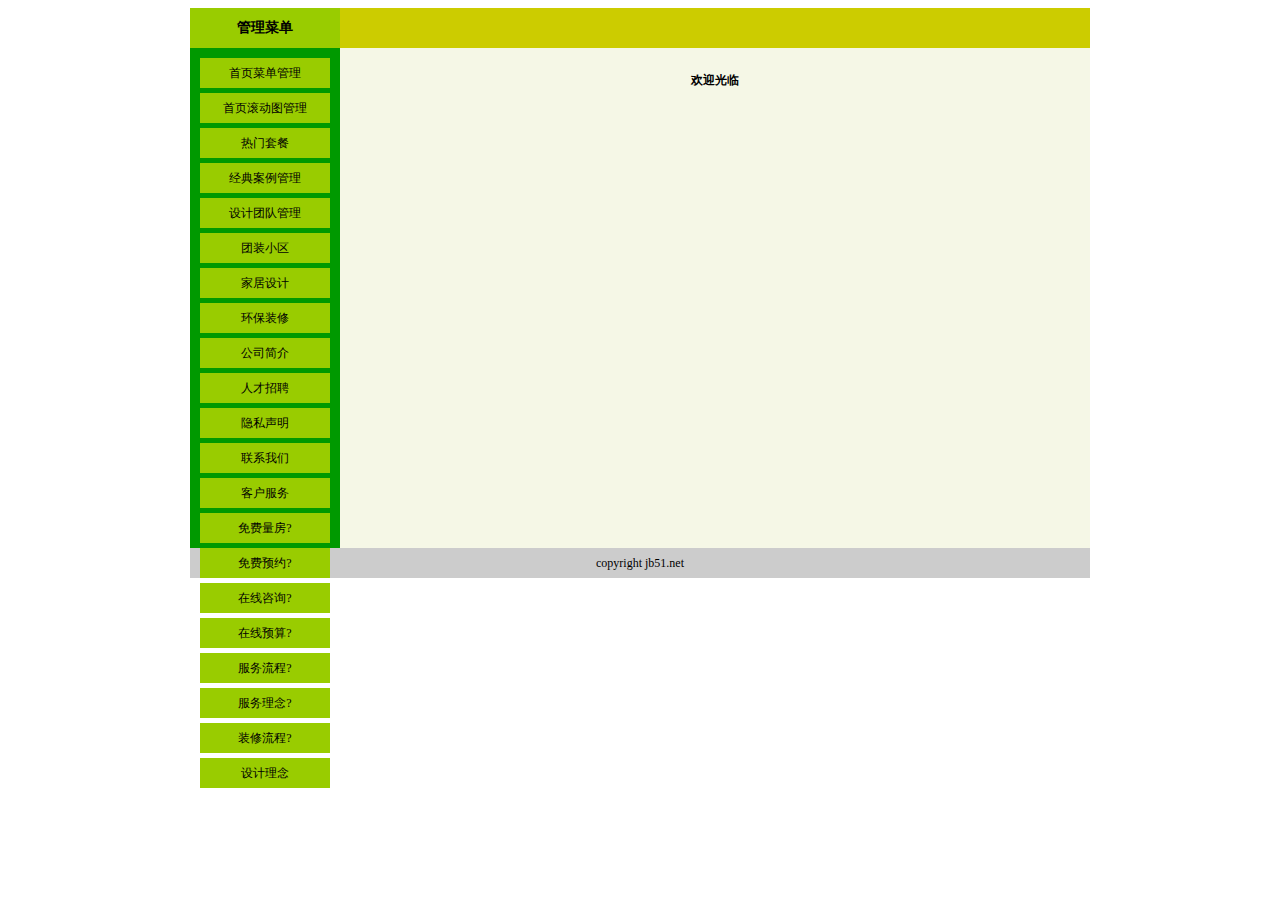
<file: jjs/View/index.html>
﻿<!DOCTYPE html PUBLIC "-//W3C//DTD XHTML 1.0 Transitional//EN"
"http://www.w3.org/TR/xhtml1/DTD/xhtml1-transitional.dtd">
<html xmlns="http://www.w3.org/1999/xhtml">
<head>
<meta http-equiv="Content-Type" content="text/html; charset=utf-8" />
<title>JS可编辑后台菜单</title>
<style type="text/css">
body {
    font-size: 12px;
}
ul, li, h2 {
    margin: 0;
    padding: 0;
}
ul {
    list-style: none;
}
#top {
    width: 900px;
    height: 40px;
    margin: 0 auto;
    background-color: #CCCC00
}
#top h2 {
    width: 150px;
    height: 40px;
    background-color: #99CC00;
    float: left;
    font-size: 14px;
    text-align: center;
    line-height: 40px;
}
#topTags {
    width: 750px;
    height: 40px;
    margin: 0 auto;
    background-color: #CCCC00;
    float: left
}
#topTags ul li {
    float: left;
    width: 100px;
    height: 25px;
    margin-right: 5px;
    display: block;
    text-align: center;
    cursor: pointer;
    padding-top: 15px;
}
#main {
    width: 900px;
    height: 500px;
    margin: 0 auto;
    background-color: #F5F7E6;
}
#leftMenu {
    width: 150px;
    height: 500px;
    background-color: #009900;
    float: left
}
#leftMenu ul {
    margin: 10px;
}
#leftMenu ul li {
    width: 130px;
    height: 30px;
    display: block;
    background: #99CC00;
    cursor: pointer;
    line-height: 30px;
    text-align: center;
    margin-bottom: 5px;
}
#leftMenu ul li a {
    color: #000000;
    text-decoration: none;
}
#content {
    width: 750px;
    height: 500px;
    float: left
}
.content {
    width: 740px;
    height: 490px;
    display: none;
    padding: 5px;
    overflow-y: auto;
    line-height: 30px;
}
#footer {
    width: 900px;
    height: 30px;
    margin: 0 auto;
    background-color: #ccc;
    line-height: 30px;
    text-align: center;
}
.content1 {
    width: 740px;
    height: 490px;
    display: block;
    padding: 5px;
    overflow-y: auto;
    line-height: 30px;
}
</style>
<script type="text/javascript">
window.onload=function(){
    function $(id){return document.getElementById(id)}
    var menu=$("topTags").getElementsByTagName("ul")[0];//顶部菜单容器
    var tags=menu.getElementsByTagName("li");//顶部菜单
    var ck=$("leftMenu").getElementsByTagName("ul")[0].getElementsByTagName("li");//左侧菜单
    var j;
    //点击左侧菜单增加新标签
    for(i=0;i<ck.length;i++){
        ck[i].onclick=function(){
            $("welcome").style.display="none"//欢迎内容隐藏
            clearMenu();
            this.style.background="yellow";
            //循环取得当前索引
            for(j=0;j<8;j++){
                if(this==ck[j]){
                    if($("p"+j)==null){
                        openNew(j,this.innerHTML);//设置标签显示文字
                    }
                clearStyle();
                $("p"+j).style.backgroundColor="yellow";
                clearContent();
                $("c"+j).style.display="block";
                }
            }
            return false;
        }
    }
    //增加或删除标签
    function openNew(id,name){
        var tagMenu=document.createElement("li");
        tagMenu.id="p"+id;
        tagMenu.innerHTML=name+"   "+"<img src='close.gif' style='vertical-align:middle'/>";
        //标签点击事件
        tagMenu.onclick=function(evt){
            clearMenu();
            ck[id].style.background="yellow";
            clearStyle();
            tagMenu.style.backgroundColor="yellow";
            clearContent();
            $("c"+id).style.display="block";
        }
        //标签内关闭图片点击事件
        tagMenu.getElementsByTagName("img")[0].onclick=function(evt){
            evt=(evt)?evt:((window.event)?window.event:null);
            if(evt.stopPropagation){evt.stopPropagation()} //取消opera和Safari冒泡行为;
            this.parentNode.parentNode.removeChild(tagMenu);//删除当前标签
            var color=tagMenu.style.backgroundColor;
            //设置如果关闭一个标签时，让最后一个标签得到焦点
            if(color=="#ffff00"||color=="yellow"){//区别浏览器对颜色解释
                if(tags.length-1>=0){
                    clearStyle();
                    tags[tags.length-1].style.backgroundColor="yellow";
                    clearContent();
                    var cc=tags[tags.length-1].id.split("p");
                    $("c"+cc[1]).style.display="block";
                    clearMenu();
                    ck[cc[1]].style.background="yellow";
                }
                else{
                    clearContent();
                    clearMenu();
                    $("welcome").style.display="block";
                }
            }
        }
        menu.appendChild(tagMenu);
    }
    //清除菜单样式
    function clearMenu(){
        for(i=0;i<ck.length;i++){
            ck[i].style.background="#99CC00";
        }
    }
    //清除标签样式
    function clearStyle(){
        for(i=0;i<tags.length;i++){
            menu.getElementsByTagName("li")[i].style.backgroundColor="#FFCC00";
        }
    }
    //清除内容
    function clearContent(){
        for(i=0;i<7;i++){
            $("c"+i).style.display="none";
        }
    }
}
</script>
</head>
<body>
<div id="top">
    <h2>管理菜单</h2>
    <div id="topTags">
        <ul>
        </ul>
    </div>
</div>
<div id="main">
    <div id="leftMenu">
        <ul>
            <li>首页菜单管理</li>
            <li>首页滚动图管理</li>
            <li>热门套餐</li>
            <li>经典案例管理</li>
            <li>设计团队管理</li>
            <li>团装小区</li>
            <li>家居设计</li>
            <li>环保装修</li>
            <li>公司简介</li>
            <li>人才招聘</li>
            <li>隐私声明</li>
            <li>联系我们</li>
            <li>客户服务</li>
            <li>免费量房?</li>
            <li>免费预约?</li>
            <li>在线咨询?</li>
            <li>在线预算?</li>
            <li>服务流程?</li>
            <li>服务理念?</li>
            <li>装修流程?</li>
            <li>设计理念</li>
        </ul>
    </div>
    <div id="content">
        <div id="welcome" class="content" style="display:block;">
            <div align="center">
                <p> </p>
                <p><strong>欢迎光临</strong></p>
                <p> </p>
            </div>
        </div>
        <div id="c0" class="content"><a href="http://localhost:59600/ArticleContents?type=1">导航一内容</a></div>
        <div id="c1" class="content"><a href="http://localhost:59600/menus">导航二内容</a></div>
        <div id="c2" class="content"><a href="###">导航三内容</a></div>
        <div id="c3" class="content"><a href="###">导航四内容</a></div>
        <div id="c4" class="content"><a href="###">导航五内容</a></div>
        <div id="c5" class="content"><a href="###">导航六内容</a></div>
        <div id="c6" class="content"><a href="###">导航七内容</a></div>
        <div id="c0" class="content"><a href="###">导航一内容</a></div>
        <div id="c1" class="content"><a href="###">导航二内容</a></div>
        <div id="c2" class="content"><a href="###">导航三内容</a></div>
        <div id="c3" class="content"><a href="###">导航四内容</a></div>
        <div id="c4" class="content"><a href="###">导航五内容</a></div>
        <div id="c5" class="content"><a href="###">导航六内容</a></div>
        <div id="c6" class="content"><a href="###">导航七内容</a></div>
        <div id="c0" class="content"><a href="###">导航一内容</a></div>
        <div id="c1" class="content"><a href="###">导航二内容</a></div>
        <div id="c2" class="content"><a href="###">导航三内容</a></div>
        <div id="c3" class="content"><a href="###">导航四内容</a></div>
        <div id="c4" class="content"><a href="###">导航五内容</a></div>
        <div id="c5" class="content"><a href="###">导航六内容</a></div>
        <div id="c6" class="content"><a href="###">导航七内容</a></div>
    </div>
</div>
<div id="footer">copyright jb51.net </div>
</body>
</html>
</file>
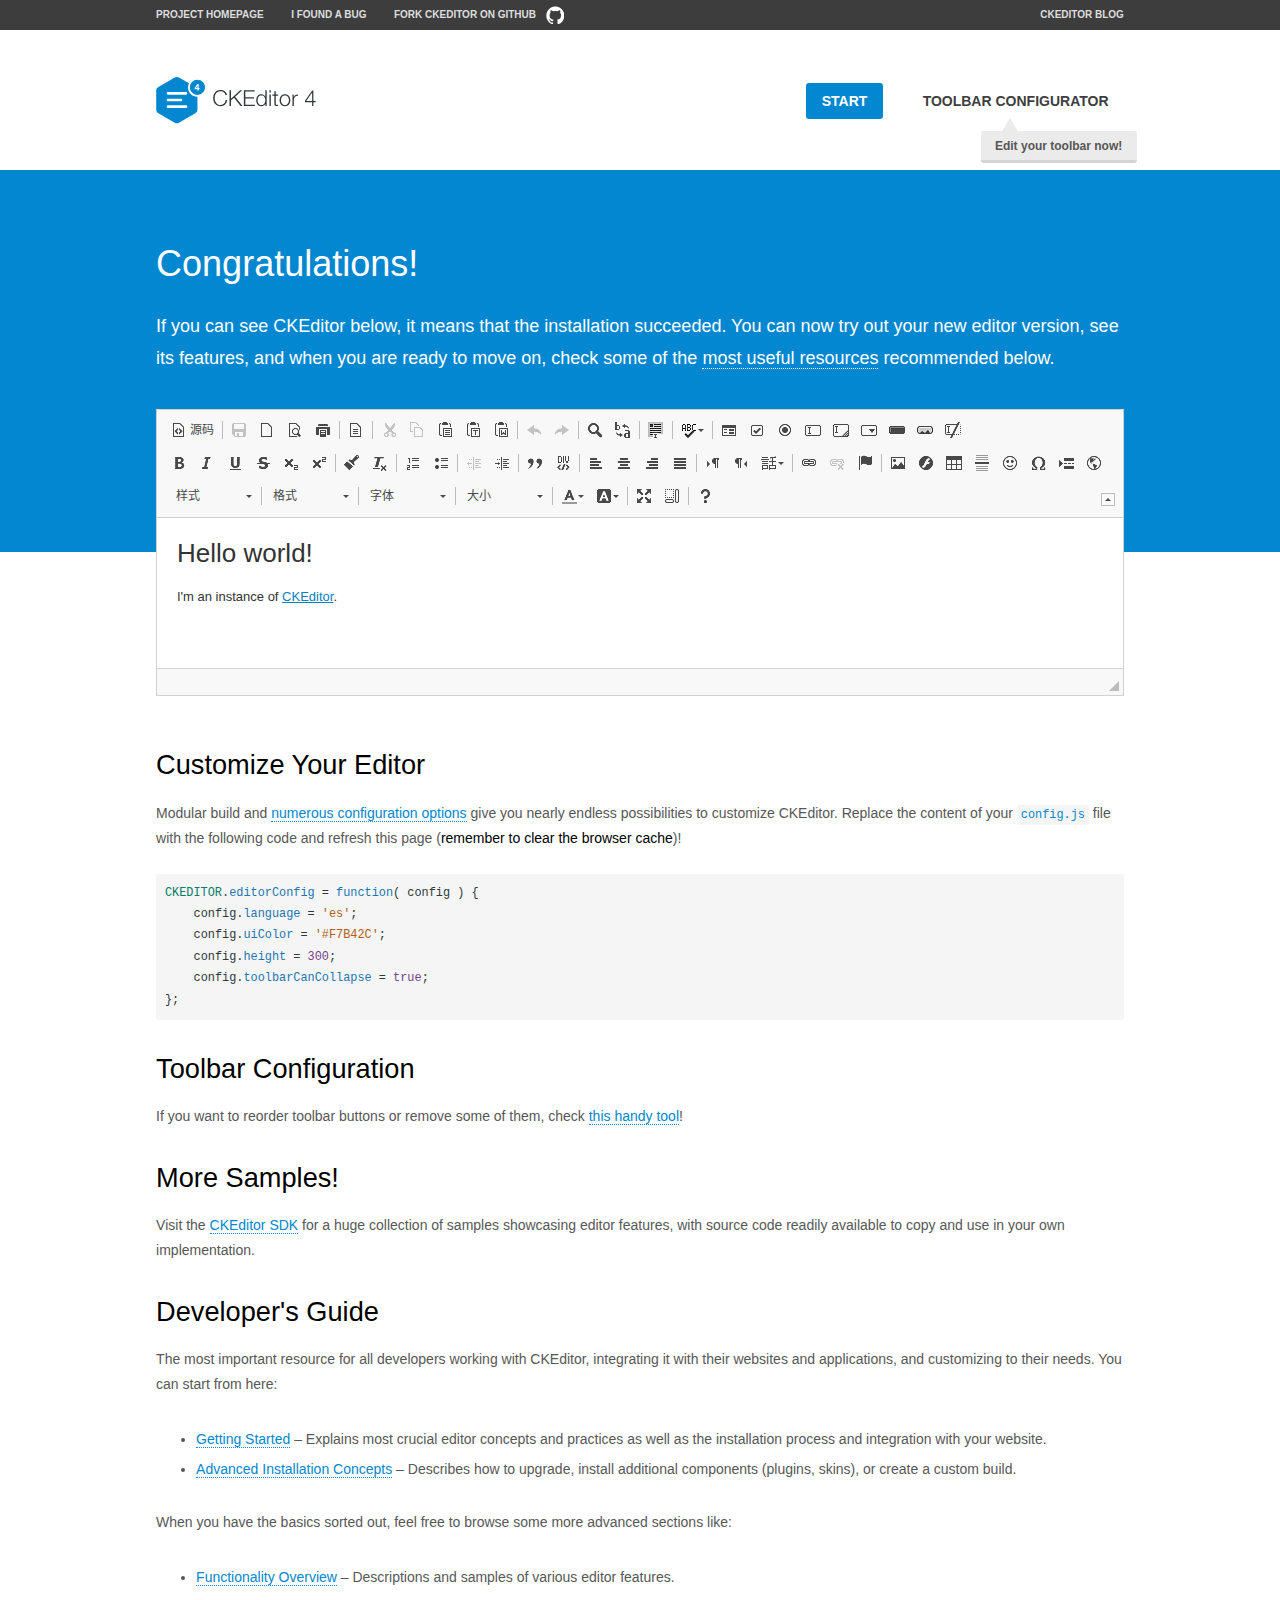
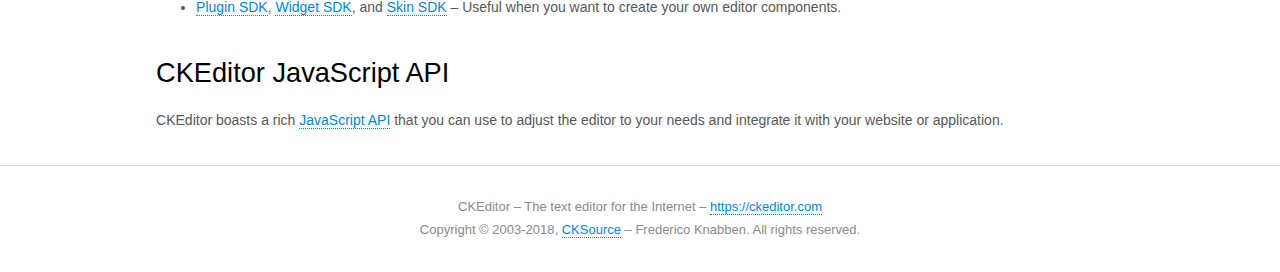
<file: jjs/Scripts/ckeditor1/samples/index.html>
<!DOCTYPE html>
<!--
Copyright (c) 2003-2018, CKSource - Frederico Knabben. All rights reserved.
For licensing, see LICENSE.md or https://ckeditor.com/legal/ckeditor-oss-license
-->
<html>
<head>
	<meta charset="utf-8">
	<title>CKEditor Sample</title>
	<script src="../ckeditor.js"></script>
	<script src="js/sample.js"></script>
	<link rel="stylesheet" href="css/samples.css">
	<link rel="stylesheet" href="toolbarconfigurator/lib/codemirror/neo.css">
</head>
<body id="main">

<nav class="navigation-a">
	<div class="grid-container">
		<ul class="navigation-a-left grid-width-70">
			<li><a href="https://ckeditor.com/ckeditor-4/">Project Homepage</a></li>
			<li><a href="https://github.com/ckeditor/ckeditor-dev/issues">I found a bug</a></li>
			<li><a href="http://github.com/ckeditor/ckeditor-dev" class="icon-pos-right icon-navigation-a-github">Fork CKEditor on GitHub</a></li>
		</ul>
		<ul class="navigation-a-right grid-width-30">
			<li><a href="https://ckeditor.com/blog/">CKEditor Blog</a></li>
		</ul>
	</div>
</nav>

<header class="header-a">
	<div class="grid-container">
		<h1 class="header-a-logo grid-width-30">
			<a href="index.html"><img src="img/logo.svg" onerror="this.src='img/logo.png'; this.onerror=null;" alt="CKEditor Sample"></a>
		</h1>

		<nav class="navigation-b grid-width-70">
			<ul>
				<li><a href="index.html" class="button-a button-a-background">Start</a></li>
				<li><a href="toolbarconfigurator/index.html" class="button-a">Toolbar configurator <span class="balloon-a balloon-a-nw">Edit your toolbar now!</span></a></li>
			</ul>
		</nav>
	</div>
</header>

<main>
	<div class="adjoined-top">
		<div class="grid-container">
			<div class="content grid-width-100">
				<h1>Congratulations!</h1>
				<p>
					If you can see CKEditor below, it means that the installation succeeded.
					You can now try out your new editor version, see its features, and when you are ready to move on, check some of the <a href="#sample-customize">most useful resources</a> recommended below.
				</p>
			</div>
		</div>
	</div>
	<div class="adjoined-bottom">
		<div class="grid-container">
			<div class="grid-width-100">
				<div id="editor">
					<h1>Hello world!</h1>
					<p>I'm an instance of <a href="https://ckeditor.com">CKEditor</a>.</p>
				</div>
			</div>
		</div>
	</div>

	<div class="grid-container">
		<div class="content grid-width-100">
			<section id="sample-customize">
				<h2>Customize Your Editor</h2>
				<p>Modular build and <a href="https://docs.ckeditor.com/ckeditor4/docs/#!/guide/dev_configuration">numerous configuration options</a> give you nearly endless possibilities to customize CKEditor. Replace the content of your <code><a href="../config.js">config.js</a></code> file with the following code and refresh this page (<strong>remember to clear the browser cache</strong>)!</p>
		<pre class="cm-s-neo CodeMirror"><code><span style="padding-right: 0.1px;"><span class="cm-variable">CKEDITOR</span>.<span class="cm-property">editorConfig</span> <span class="cm-operator">=</span> <span class="cm-keyword">function</span>( <span class="cm-def">config</span> ) {</span>
<span style="padding-right: 0.1px;"><span class="cm-tab">	</span><span class="cm-variable-2">config</span>.<span class="cm-property">language</span> <span class="cm-operator">=</span> <span class="cm-string">'es'</span>;</span>
<span style="padding-right: 0.1px;"><span class="cm-tab">	</span><span class="cm-variable-2">config</span>.<span class="cm-property">uiColor</span> <span class="cm-operator">=</span> <span class="cm-string">'#F7B42C'</span>;</span>
<span style="padding-right: 0.1px;"><span class="cm-tab">	</span><span class="cm-variable-2">config</span>.<span class="cm-property">height</span> <span class="cm-operator">=</span> <span class="cm-number">300</span>;</span>
<span style="padding-right: 0.1px;"><span class="cm-tab">	</span><span class="cm-variable-2">config</span>.<span class="cm-property">toolbarCanCollapse</span> <span class="cm-operator">=</span> <span class="cm-atom">true</span>;</span>
<span style="padding-right: 0.1px;">};</span></code></pre>
			</section>

			<section>
				<h2>Toolbar Configuration</h2>
				<p>If you want to reorder toolbar buttons or remove some of them, check <a href="toolbarconfigurator/index.html">this handy tool</a>!</p>
			</section>

			<section>
				<h2>More Samples!</h2>
				<p>Visit the <a href="https://sdk.ckeditor.com">CKEditor SDK</a> for a huge collection of samples showcasing editor features, with source code readily available to copy and use in your own implementation.</p>
			</section>

			<section>
				<h2>Developer's Guide</h2>
				<p>The most important resource for all developers working with CKEditor, integrating it with their websites and applications, and customizing to their needs. You can start from here:</p>
				<ul>
					<li><a href="https://docs.ckeditor.com/ckeditor4/docs/#!/guide/dev_installation">Getting Started</a> &ndash; Explains most crucial editor concepts and practices as well as the installation process and integration with your website.</li>
					<li><a href="https://docs.ckeditor.com/ckeditor4/docs/#!/guide/dev_advanced_installation">Advanced Installation Concepts</a> &ndash; Describes how to upgrade, install additional components (plugins, skins), or create a custom build.</li>
				</ul>
					<p>When you have the basics sorted out, feel free to browse some more advanced sections like:</p>
				<ul>
					<li><a href="https://docs.ckeditor.com/ckeditor4/docs/#!/guide/dev_features">Functionality Overview</a> &ndash; Descriptions and samples of various editor features.</li>
					<li><a href="https://docs.ckeditor.com/ckeditor4/docs/#!/guide/plugin_sdk_intro">Plugin SDK</a>, <a href="https://docs.ckeditor.com/ckeditor4/docs/#!/guide/widget_sdk_intro">Widget SDK</a>, and <a href="https://docs.ckeditor.com/ckeditor4/docs/#!/guide/skin_sdk_intro">Skin SDK</a> &ndash; Useful when you want to create your own editor components.</li>
				</ul>
			</section>

			<section>
				<h2>CKEditor JavaScript API</h2>
				<p>CKEditor boasts a rich <a href="https://docs.ckeditor.com/ckeditor4/docs/#!/api">JavaScript API</a> that you can use to adjust the editor to your needs and integrate it with your website or application.</p>
			</section>
		</div>
	</div>
</main>

<footer class="footer-a grid-container">
	<div class="grid-container">
		<p class="grid-width-100">
			CKEditor &ndash; The text editor for the Internet &ndash; <a class="samples" href="https://ckeditor.com/">https://ckeditor.com</a>
		</p>
		<p class="grid-width-100" id="copy">
			Copyright &copy; 2003-2018, <a class="samples" href="https://cksource.com/">CKSource</a> &ndash; Frederico Knabben. All rights reserved.
		</p>
	</div>
</footer>
<script>
	initSample();
</script>

</body>
</html>
</file>
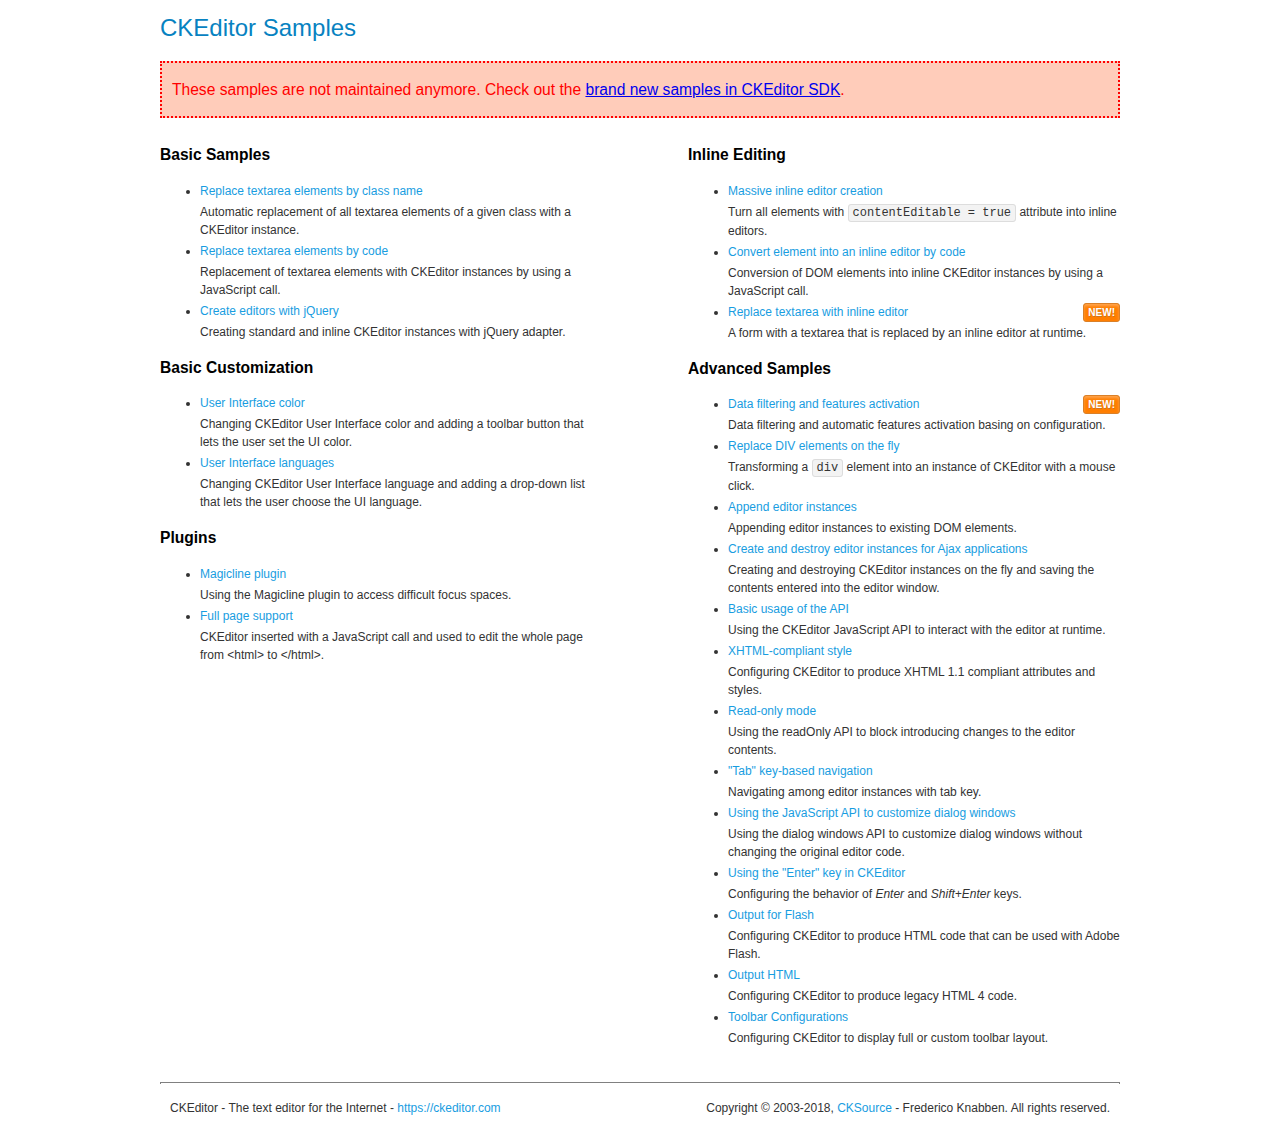
<file: jjs/Scripts/ckeditor1/samples/old/index.html>
<!DOCTYPE html>
<!--
Copyright (c) 2003-2018, CKSource - Frederico Knabben. All rights reserved.
For licensing, see LICENSE.md or https://ckeditor.com/legal/ckeditor-oss-license
-->
<html>
<head>
	<meta charset="utf-8">
	<title>CKEditor Samples</title>
	<link rel="stylesheet" href="sample.css">
</head>
<body>
	<h1 class="samples">
		CKEditor Samples
	</h1>
	<div class="warning deprecated">
		These samples are not maintained anymore. Check out the <a href="https://sdk.ckeditor.com/">brand new samples in CKEditor SDK</a>.
	</div>
	<div class="twoColumns">
		<div class="twoColumnsLeft">
			<h2 class="samples">
				Basic Samples
			</h2>
			<dl class="samples">
				<dt><a class="samples" href="replacebyclass.html">Replace textarea elements by class name</a></dt>
				<dd>Automatic replacement of all textarea elements of a given class with a CKEditor instance.</dd>

				<dt><a class="samples" href="replacebycode.html">Replace textarea elements by code</a></dt>
				<dd>Replacement of textarea elements with CKEditor instances by using a JavaScript call.</dd>

				<dt><a class="samples" href="jquery.html">Create editors with jQuery</a></dt>
				<dd>Creating standard and inline CKEditor instances with jQuery adapter.</dd>
			</dl>

			<h2 class="samples">
				Basic Customization
			</h2>
			<dl class="samples">
				<dt><a class="samples" href="uicolor.html">User Interface color</a></dt>
				<dd>Changing CKEditor User Interface color and adding a toolbar button that lets the user set the UI color.</dd>

				<dt><a class="samples" href="uilanguages.html">User Interface languages</a></dt>
				<dd>Changing CKEditor User Interface language and adding a drop-down list that lets the user choose the UI language.</dd>
			</dl>


			<h2 class="samples">Plugins</h2>
<dl class="samples">
<dt><a class="samples" href="magicline/magicline.html">Magicline plugin</a></dt>
<dd>Using the Magicline plugin to access difficult focus spaces.</dd>

<dt><a class="samples" href="wysiwygarea/fullpage.html">Full page support</a></dt>
<dd>CKEditor inserted with a JavaScript call and used to edit the whole page from &lt;html&gt; to &lt;/html&gt;.</dd>
</dl>
		</div>
		<div class="twoColumnsRight">
			<h2 class="samples">
				Inline Editing
			</h2>
			<dl class="samples">
				<dt><a class="samples" href="inlineall.html">Massive inline editor creation</a></dt>
				<dd>Turn all elements with <code>contentEditable = true</code> attribute into inline editors.</dd>

				<dt><a class="samples" href="inlinebycode.html">Convert element into an inline editor by code</a></dt>
				<dd>Conversion of DOM elements into inline CKEditor instances by using a JavaScript call.</dd>

				<dt><a class="samples" href="inlinetextarea.html">Replace textarea with inline editor</a> <span class="new">New!</span></dt>
				<dd>A form with a textarea that is replaced by an inline editor at runtime.</dd>

				
			</dl>

			<h2 class="samples">
				Advanced Samples
			</h2>
			<dl class="samples">
				<dt><a class="samples" href="datafiltering.html">Data filtering and features activation</a> <span class="new">New!</span></dt>
				<dd>Data filtering and automatic features activation basing on configuration.</dd>

				<dt><a class="samples" href="divreplace.html">Replace DIV elements on the fly</a></dt>
				<dd>Transforming a <code>div</code> element into an instance of CKEditor with a mouse click.</dd>

				<dt><a class="samples" href="appendto.html">Append editor instances</a></dt>
				<dd>Appending editor instances to existing DOM elements.</dd>

				<dt><a class="samples" href="ajax.html">Create and destroy editor instances for Ajax applications</a></dt>
				<dd>Creating and destroying CKEditor instances on the fly and saving the contents entered into the editor window.</dd>

				<dt><a class="samples" href="api.html">Basic usage of the API</a></dt>
				<dd>Using the CKEditor JavaScript API to interact with the editor at runtime.</dd>

				<dt><a class="samples" href="xhtmlstyle.html">XHTML-compliant style</a></dt>
				<dd>Configuring CKEditor to produce XHTML 1.1 compliant attributes and styles.</dd>

				<dt><a class="samples" href="readonly.html">Read-only mode</a></dt>
				<dd>Using the readOnly API to block introducing changes to the editor contents.</dd>

				<dt><a class="samples" href="tabindex.html">"Tab" key-based navigation</a></dt>
				<dd>Navigating among editor instances with tab key.</dd>


				
<dt><a class="samples" href="dialog/dialog.html">Using the JavaScript API to customize dialog windows</a></dt>
<dd>Using the dialog windows API to customize dialog windows without changing the original editor code.</dd>

<dt><a class="samples" href="enterkey/enterkey.html">Using the &quot;Enter&quot; key in CKEditor</a></dt>
<dd>Configuring the behavior of <em>Enter</em> and <em>Shift+Enter</em> keys.</dd>

<dt><a class="samples" href="htmlwriter/outputforflash.html">Output for Flash</a></dt>
<dd>Configuring CKEditor to produce HTML code that can be used with Adobe Flash.</dd>

<dt><a class="samples" href="htmlwriter/outputhtml.html">Output HTML</a></dt>
<dd>Configuring CKEditor to produce legacy HTML 4 code.</dd>

<dt><a class="samples" href="toolbar/toolbar.html">Toolbar Configurations</a></dt>
<dd>Configuring CKEditor to display full or custom toolbar layout.</dd>

			</dl>
		</div>
	</div>
	<div id="footer">
		<hr>
		<p>
			CKEditor - The text editor for the Internet - <a class="samples" href="https://ckeditor.com/">https://ckeditor.com</a>
		</p>
		<p id="copy">
			Copyright &copy; 2003-2018, <a class="samples" href="https://cksource.com/">CKSource</a> - Frederico Knabben. All rights reserved.
		</p>
	</div>
</body>
</html>
</file>
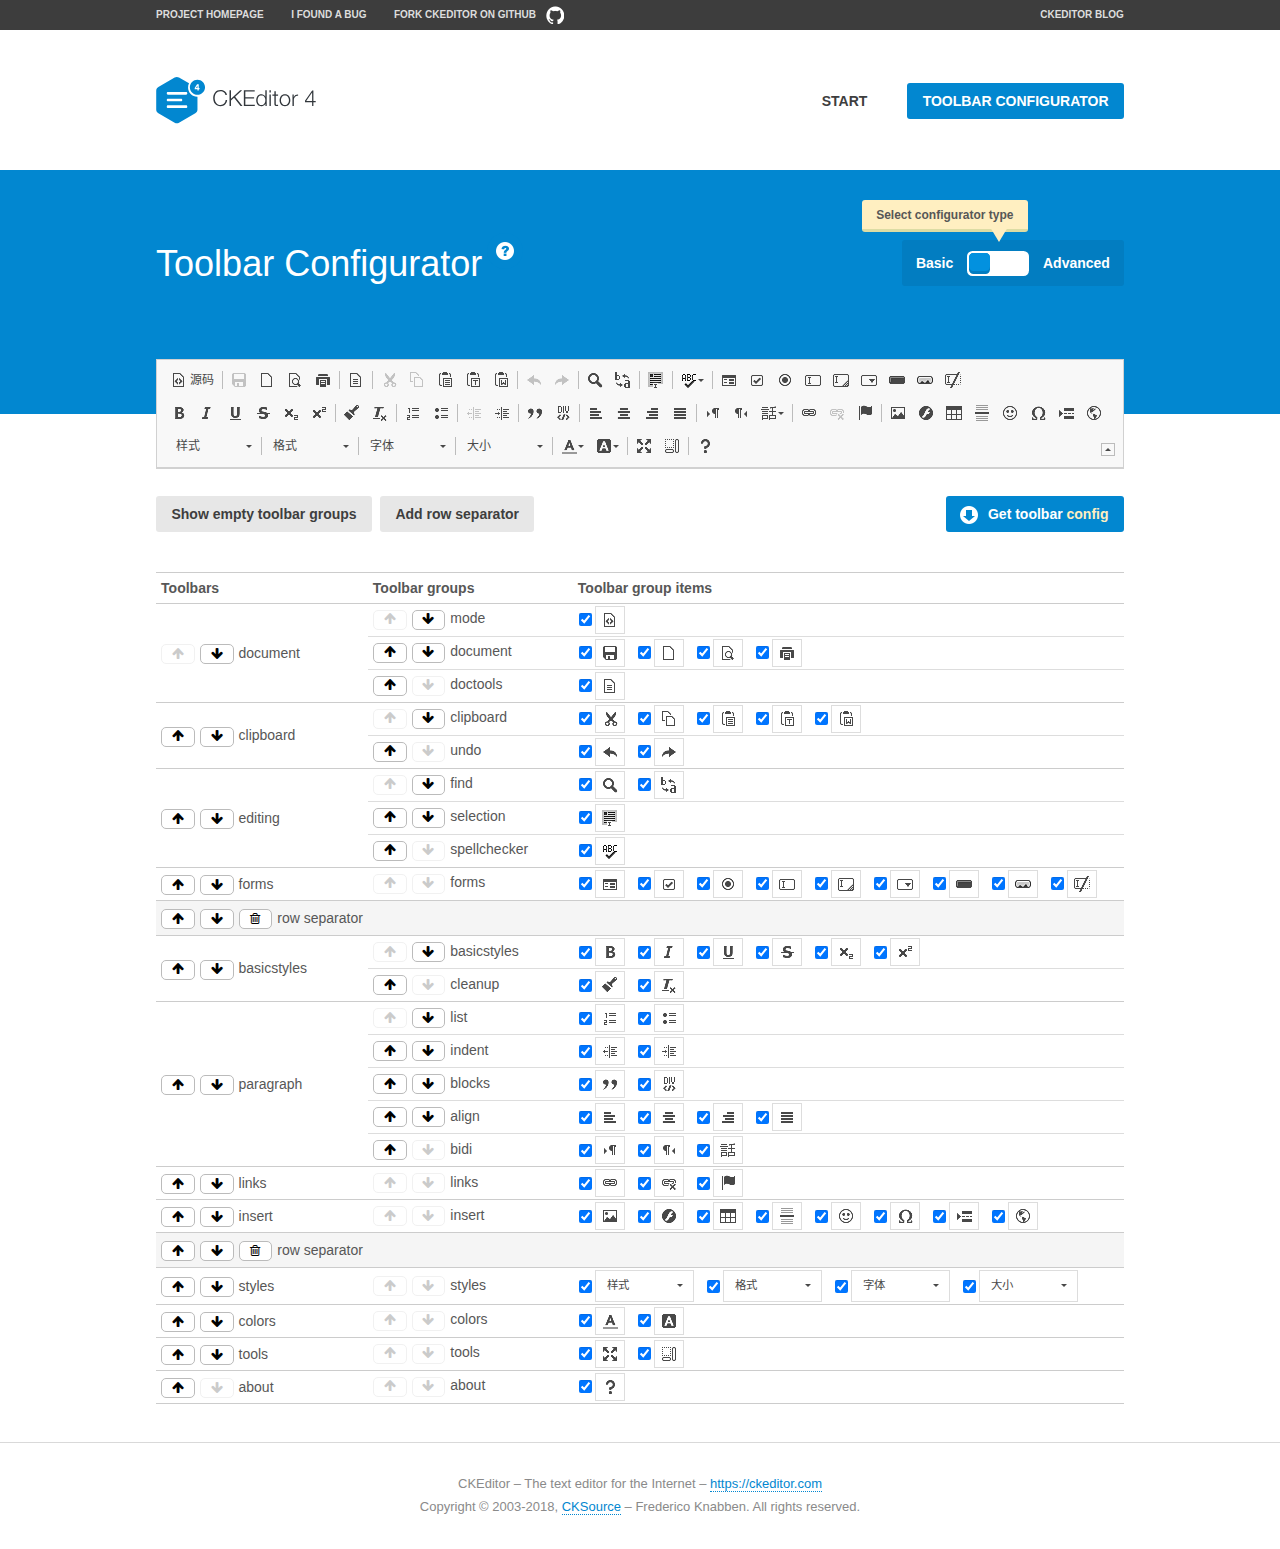
<file: jjs/Scripts/ckeditor1/samples/toolbarconfigurator/index.html>
<!DOCTYPE html>
<!--
Copyright (c) 2003-2018, CKSource - Frederico Knabben. All rights reserved.
For licensing, see LICENSE.md or https://ckeditor.com/legal/ckeditor-oss-license
-->
<!--[if IE 8]><html class="ie8"><![endif]-->
<!--[if gt IE 8]><html><![endif]-->
<!--[if !IE]><!--><html><!--<![endif]-->
<head>
	<meta charset="utf-8">
	<title>Toolbar Configurator</title>
	<script src="../../ckeditor.js"></script>
	<script>
		if ( CKEDITOR.env.ie && CKEDITOR.env.version < 9 )
			CKEDITOR.tools.enableHtml5Elements( document );
	</script>
	<link rel="stylesheet" href="lib/codemirror/codemirror.css">
	<link rel="stylesheet" href="lib/codemirror/show-hint.css">
	<link rel="stylesheet" href="lib/codemirror/neo.css">
	<link rel="stylesheet" href="css/fontello.css">
	<link rel="stylesheet" href="../css/samples.css">
</head>
<body id="toolbar">

<nav class="navigation-a">
	<div class="grid-container">
		<ul class="navigation-a-left grid-width-70">
			<li><a href="https://ckeditor.com/ckeditor-4/">Project Homepage</a></li>
			<li><a href="https://github.com/ckeditor/ckeditor-dev/issues">I found a bug</a></li>
			<li><a href="http://github.com/ckeditor/ckeditor-dev" class="icon-pos-right icon-navigation-a-github">Fork CKEditor on GitHub</a></li>
		</ul>
		<ul class="navigation-a-right grid-width-30">
			<li><a href="https://ckeditor.com/blog/">CKEditor Blog</a></li>
		</ul>
	</div>
</nav>

<header class="header-a">
	<div class="grid-container">
		<h1 class="header-a-logo grid-width-30">
			<a href="../index.html"><img src="../img/logo.svg" onerror="this.src='../img/logo.png'; this.onerror=null;" alt="CKEditor Logo"></a>
		</h1>
		<nav class="navigation-b grid-width-70">
			<ul>
				<li><a href="../index.html"  class="button-a">Start</a></li>
				<li><a href="index.html"  class="button-a button-a-background">Toolbar configurator</a></li>
			</ul>
		</nav>
	</div>
</header>

<main>
	<div class="adjoined-top">
		<div class="grid-container">
			<div class="content grid-width-100">
				<div class="grid-container-nested">
					<h1 class="grid-width-60">
						Toolbar Configurator
						<a href="#help-content" type="button" title="Configurator help" id="help" class="button-a button-a-background button-a-no-text icon-pos-left icon-question-mark">Help</a>
					</h1>

					<div class="grid-width-40 grid-switch-magic">
						<div class="switch">
							<span class="balloon-a balloon-a-se">Select configurator type</span>
							<input type="radio" name="radio" data-num="1" id="radio-basic" />
							<input type="radio" name="radio" data-num="2" id="radio-advanced" />
							<label data-for="1" for="radio-basic">Basic</label>
							<span class="switch-inner">
								<span class="handler"></span>
							</span>
							<label data-for="2" for="radio-advanced">Advanced</label>
						</div>
					</div>
				</div>
			</div>
		</div>
	</div>
	<div class="adjoined-bottom">
		<div class="grid-container">
			<div class="grid-width-100">
				<div class="editors-container">
					<div id="editor-basic"></div>
					<div id="editor-advanced"></div>
				</div>
			</div>
		</div>
	</div>

	<div class="grid-container configurator">
		<div class="content grid-width-100">
			<div class="configurator">
				<div>
					<div id="toolbarModifierWrapper"></div>
				</div>
			</div>
		</div>
	</div>

	<div id="help-content">
		<div class="grid-container">
			<div class="grid-width-100">
				<h2>What Am I Doing Here?</h2>

				<div class="grid-container grid-container-nested">
					<div class="basic">
						<div class="grid-width-50">
							<p>Arrange <a href="https://docs.ckeditor.com/ckeditor4/docs/#!/api/CKEDITOR.config-cfg-toolbarGroups">toolbar groups</a>, toggle <a href="https://docs.ckeditor.com/ckeditor4/docs/#!/api/CKEDITOR.config-cfg-removeButtons">button visibility</a> according to your needs and get your toolbar configuration.</p>
							<p>You can replace the content of the <a href="../../config.js"><code>config.js</code></a> file with the generated configuration. If you already set some configuration options you will need to merge both configurations.</p>
						</div>
						<div class="grid-width-50">
							<p>Read more about different ways of <a href="https://docs.ckeditor.com/ckeditor4/docs/#!/guide/dev_configuration">setting configuration</a> and do not forget about <strong>clearing browser cache</strong>.</p>
							<p>Arranging toolbar groups is the recommended way of configuring the toolbar, but if you need more freedom you can use the <a href="#advanced">advanced configurator</a>.</p>
						</div>
					</div>
					<div class="advanced" style="display: none;">
						<div class="grid-width-50">
							<p>With this code editor you can edit your <a href="https://docs.ckeditor.com/ckeditor4/docs/#!/api/CKEDITOR.config-cfg-toolbar">toolbar configuration</a> live.</p>
							<p>You can replace the content of the <a href="../../config.js"><code>config.js</code></a> file with the generated configuration. If you already set some configuration options you will need to merge both configurations.</p>
						</div>
						<div class="grid-width-50">
							<p>Read more about different ways of <a href="https://docs.ckeditor.com/ckeditor4/docs/#!/guide/dev_configuration">setting configuration</a> and do not forget about <strong>clearing browser cache</strong>.</p>
						</div>
					</div>
				</div>

				<p class="grid-container grid-container-nested">
					<button type="button" class="help-content-close grid-width-100 button-a button-a-background">Got it. Let's play!</button>
				</p>
			</div>
		</div>
	</div>
</main>

<footer class="footer-a grid-container">
	<p class="grid-width-100">
		CKEditor &ndash; The text editor for the Internet &ndash; <a class="samples" href="https://ckeditor.com/">https://ckeditor.com</a>
	</p>
	<p class="grid-width-100" id="copy">
		Copyright &copy; 2003-2018, <a class="samples" href="https://cksource.com/">CKSource</a> &ndash; Frederico Knabben. All rights reserved.
	</p>
</footer>

<script src="lib/codemirror/codemirror.js"></script>
<script src="lib/codemirror/javascript.js"></script>
<script src="lib/codemirror/show-hint.js"></script>

<script src="js/fulltoolbareditor.js"></script>
<script src="js/abstracttoolbarmodifier.js"></script>
<script src="js/toolbarmodifier.js"></script>
<script src="js/toolbartextmodifier.js"></script>
<script src="../js/sf.js"></script>

<script>
	( function() {
		'use strict';

		var mode = ( window.location.hash.substr( 1 ) === 'advanced' ) ? 'advanced' : 'basic',
			configuratorSection = CKEDITOR.document.findOne( 'main > .grid-container.configurator' ),
			basicInstruction = CKEDITOR.document.findOne( '#help-content .basic' ),
			advancedInstruction = CKEDITOR.document.findOne( '#help-content .advanced' ),

			// Configurator mode switcher.
			modeSwitchBasic = CKEDITOR.document.getById( 'radio-basic' ),
			modeSwitchAdvanced = CKEDITOR.document.getById( 'radio-advanced' );

		// Initial setup
		function updateSwitcher() {
			if ( mode === 'advanced' ) {
				modeSwitchAdvanced.$.checked = true;
			} else {
				modeSwitchBasic.$.checked = true;
			}
		}

		updateSwitcher();

		CKEDITOR.document.getWindow().on( 'hashchange', function( e ) {
			var hash = window.location.hash.substr( 1 );
			if ( !( hash === 'advanced' || hash === 'basic' ) ) {
				return;
			}
			mode = hash;
			onToolbarsDone( mode );
		} );

		CKEDITOR.document.getWindow().on( 'resize', function() {
			updateToolbar( ( mode === 'basic' ? toolbarModifier : toolbarTextModifier )[ 'editorInstance' ] );
		} );

		function onRefresh( modifier ) {
			modifier = modifier || this;

			if ( mode === 'basic' && modifier instanceof ToolbarConfigurator.ToolbarTextModifier ) {
				return;
			}

			// CodeMirror container becomes visible, so we need to refresh and to avoid rendering problems.
			if ( mode === 'advanced' && modifier instanceof ToolbarConfigurator.ToolbarTextModifier ) {
				modifier.codeContainer.refresh();
			}

			updateToolbar( modifier.editorInstance );
		}

		function updateToolbar( editor ) {
			var editorContainer = editor.container;

			// Not always editor is loaded.
			if ( !editorContainer ) {
				return;
			}

			var displayStyle = editorContainer.getStyle( 'display' );

			editorContainer.setStyle( 'display', 'block' );

			var newHeight = editorContainer.getSize( 'height' );

			var newMarginTop = parseInt( editorContainer.getComputedStyle( 'margin-top' ), 10 );
			newMarginTop = ( isNaN( newMarginTop ) ? 0 : Number( newMarginTop ) );

			var newMarginBottom = parseInt( editorContainer.getComputedStyle( 'margin-bottom' ), 10 );
			newMarginBottom = ( isNaN( newMarginBottom ) ? 0 : Number( newMarginBottom ) );

			var result = newHeight + newMarginTop + newMarginBottom;

			editorContainer.setStyle( 'display', displayStyle );

			editor.container.getAscendant( 'div' ).setStyle( 'height', result + 'px' );
		}

		var toolbarModifier = new ToolbarConfigurator.ToolbarModifier( 'editor-basic' );

		var done = 0;
		toolbarModifier.init( onToolbarInit );
		toolbarModifier.onRefresh = onRefresh;

		CKEDITOR.document.getById( 'toolbarModifierWrapper' ).append( toolbarModifier.mainContainer );

		var toolbarTextModifier = new ToolbarConfigurator.ToolbarTextModifier( 'editor-advanced' );
		toolbarTextModifier.init( onToolbarInit );
		toolbarTextModifier.onRefresh = onRefresh;

		function onToolbarInit() {
			if ( ++done === 2 ) {
				onToolbarsDone();

				positionSticky.watch( CKEDITOR.document.findOne( '.toolbar' ), function() {
					return mode === 'advanced';
				} );
			}
		}

		function onToolbarsDone() {
			if ( mode === 'basic' ) {
				toggleModeBasic( false );
			} else {
				toggleModeAdvanced( false );
			}

			updateSwitcher();

			setTimeout( function() {
				CKEDITOR.document.findOne( '.editors-container' ).addClass( 'active' );
				CKEDITOR.document.findOne( '#toolbarModifierWrapper' ).addClass( 'active' );
			}, 200 );
		}

		CKEDITOR.document.getById( 'toolbarModifierWrapper' ).append( toolbarTextModifier.mainContainer );

		function toogleModeSwitch( onElement, offElement, onModifier, offModifier ) {
			onElement.addClass( 'fancy-button-active' );
			offElement.removeClass( 'fancy-button-active' );

			onModifier.showUI();
			offModifier.hideUI();
		}

		function toggleModeBasic( callOnRefresh ) {
			callOnRefresh = ( callOnRefresh !== false );
			mode = 'basic';
			window.location.hash = '#basic';
			toogleModeSwitch( modeSwitchBasic, modeSwitchAdvanced, toolbarModifier, toolbarTextModifier );

			configuratorSection.removeClass( 'freed-width' );
			basicInstruction.show();
			advancedInstruction.hide();

			callOnRefresh && onRefresh( toolbarModifier );
		}

		function toggleModeAdvanced( callOnRefresh ) {
			callOnRefresh = ( callOnRefresh !== false );
			mode = 'advanced';
			window.location.hash = '#advanced';
			toogleModeSwitch( modeSwitchAdvanced, modeSwitchBasic, toolbarTextModifier, toolbarModifier );

			configuratorSection.addClass( 'freed-width' );
			advancedInstruction.show();
			basicInstruction.hide();

			callOnRefresh && onRefresh( toolbarTextModifier );
		}

		modeSwitchBasic.on( 'click', toggleModeBasic );
		modeSwitchAdvanced.on( 'click', toggleModeAdvanced );

		//
		// Position:sticky for the toolbar.
		//

		// Will make elements behave like they were styled with position:sticky.
		var positionSticky = {
			// Store object: {
			// 		element: CKEDITOR.dom.element, // Element which will float.
			// 		placeholder: CKEDITOR.dom.element, // Placeholder which is place to prevent page bounce.
			// 		isFixed: boolean // Whether element float now.
			// }
			watched: [],

			active: [],

			staticContainer: null,

			init: function() {
				var element = CKEDITOR.dom.element.createFromHtml(
					'<div class="staticContainer">' +
						'<div class="grid-container" >' +
							'<div class="grid-width-100">' +
								'<div class="inner"></div>' +
							'</div>' +
						'</div>' +
					'</div>' );

				this.staticContainer = element.findOne( '.inner' );

				CKEDITOR.document.getBody().append( element );
			},

			watch: function( element, preventFunc ) {
				this.watched.push( {
					element: element,
					placeholder: new CKEDITOR.dom.element( 'div' ),
					isFixed: false,
					preventFunc: preventFunc
				} );
			},

			checkAll: function() {
				for ( var i = 0; i < this.watched.length; i++ ) {
					this.check( this.watched[ i ] );
				}
			},

			check: function( element ) {
				var isFixed = element.isFixed;
				var shouldBeFixed = this.shouldBeFixed( element );

				// Nothing to be done.
				if ( isFixed === shouldBeFixed ) {
					return;
				}

				var placeholder = element.placeholder;

				if ( isFixed ) {
					// Unfixing.

					element.element.insertBefore( placeholder );
					placeholder.remove();

					element.element.removeStyle( 'margin' );

					this.active.splice( CKEDITOR.tools.indexOf( this.active, element ), 1 );

				} else {
					// Fixing.
					placeholder.setStyle( 'width', element.element.getSize( 'width' ) + 'px' );
					placeholder.setStyle( 'height', element.element.getSize( 'height' ) + 'px' );
					placeholder.setStyle( 'margin-bottom', element.element.getComputedStyle( 'margin-bottom' ) );
					placeholder.setStyle( 'display', element.element.getComputedStyle( 'display' ) );
					placeholder.insertAfter( element.element );

					this.staticContainer.append( element.element );

					this.active.push( element );
				}

				element.isFixed = !element.isFixed;
			},

			shouldBeFixed: function( element ) {
				if ( element.preventFunc && element.preventFunc() ) {
					return false;
				}

				// If element is already fixed we are checking it's placeholder.
				var related = ( element.isFixed ? element.placeholder : element.element ),
					clientRect = related.$.getBoundingClientRect(),
					staticHeight = this.staticContainer.getSize('height' ),
					elemHeight = element.element.getSize( 'height' );

				if ( element.isFixed ) {
					return ( clientRect.top + elemHeight < staticHeight );
				} else {
					return ( clientRect.top < staticHeight );
				}
			}
		};

		positionSticky.init();

		CKEDITOR.document.getWindow().on( 'scroll',
			new CKEDITOR.tools.eventsBuffer( 100, positionSticky.checkAll, positionSticky ).input
		);

		// Make the toolbar sticky.
		positionSticky.watch( CKEDITOR.document.findOne( '.editors-container' ) );

		// Help button and help-content.
		( function() {
			var helpButton = CKEDITOR.document.getById( 'help' ),
				helpContent = CKEDITOR.document.getById( 'help-content' );

			// Don't show help button on IE8 because it's unsupported by Pico Modal.
			if ( CKEDITOR.env.ie && CKEDITOR.env.version == 8 ) {
				helpButton.hide();
			} else {
				// Display help modal when the button is clicked.
				helpButton.on( 'click', function( evt ) {
					SF.modal( {
						// Clone modal content from DOM.
						content: helpContent.getHtml(),

						afterCreate: function( modal ) {
							// Enable modal content button to close the modal.
							new CKEDITOR.dom.element( modal.modalElem() ).findOne( '.help-content-close' ).once( 'click', modal.close );
						}
					} ).show();
				} );
			}
		} )();
	} )();
</script>
</body>
</html>
</file>
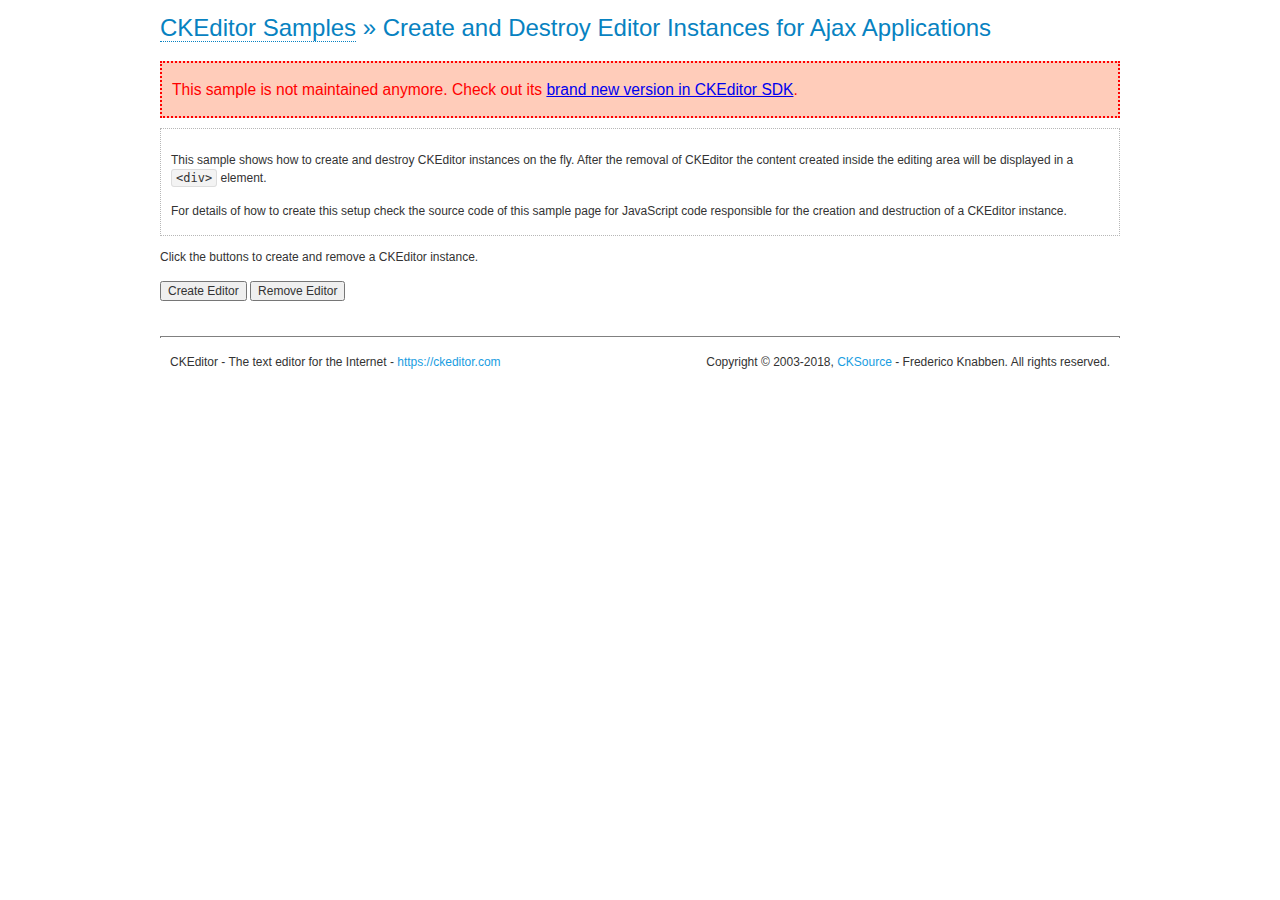
<file: jjs/Scripts/ckeditor1/samples/old/ajax.html>
<!DOCTYPE html>
<!--
Copyright (c) 2003-2018, CKSource - Frederico Knabben. All rights reserved.
For licensing, see LICENSE.md or https://ckeditor.com/legal/ckeditor-oss-license
-->
<html>
<head>
	<meta charset="utf-8">
	<title>Ajax &mdash; CKEditor Sample</title>
	<script src="../../ckeditor.js"></script>
	<link rel="stylesheet" href="sample.css">
	<script>

		var editor, html = '';

		function createEditor() {
			if ( editor )
				return;

			// Create a new editor inside the <div id="editor">, setting its value to html
			var config = {};
			editor = CKEDITOR.appendTo( 'editor', config, html );
		}

		function removeEditor() {
			if ( !editor )
				return;

			// Retrieve the editor contents. In an Ajax application, this data would be
			// sent to the server or used in any other way.
			document.getElementById( 'editorcontents' ).innerHTML = html = editor.getData();
			document.getElementById( 'contents' ).style.display = '';

			// Destroy the editor.
			editor.destroy();
			editor = null;
		}

	</script>
</head>
<body>
	<h1 class="samples">
		<a href="index.html">CKEditor Samples</a> &raquo; Create and Destroy Editor Instances for Ajax Applications
	</h1>
	<div class="warning deprecated">
		This sample is not maintained anymore. Check out its <a href="https://sdk.ckeditor.com/samples/saveajax.html">brand new version in CKEditor SDK</a>.
	</div>
	<div class="description">
		<p>
			This sample shows how to create and destroy CKEditor instances on the fly. After the removal of CKEditor the content created inside the editing
			area will be displayed in a <code>&lt;div&gt;</code> element.
		</p>
		<p>
			For details of how to create this setup check the source code of this sample page
			for JavaScript code responsible for the creation and destruction of a CKEditor instance.
		</p>
	</div>
	<p>Click the buttons to create and remove a CKEditor instance.</p>
	<p>
		<input onclick="createEditor();" type="button" value="Create Editor">
		<input onclick="removeEditor();" type="button" value="Remove Editor">
	</p>
	<!-- This div will hold the editor. -->
	<div id="editor">
	</div>
	<div id="contents" style="display: none">
		<p>
			Edited Contents:
		</p>
		<!-- This div will be used to display the editor contents. -->
		<div id="editorcontents">
		</div>
	</div>
	<div id="footer">
		<hr>
		<p>
			CKEditor - The text editor for the Internet - <a class="samples" href="https://ckeditor.com/">https://ckeditor.com</a>
		</p>
		<p id="copy">
			Copyright &copy; 2003-2018, <a class="samples" href="https://cksource.com/">CKSource</a> - Frederico
			Knabben. All rights reserved.
		</p>
	</div>
</body>
</html>
</file>
<file: jjs/Scripts/ckeditor1/samples/css/samples.css>
/**
 * @license Copyright (c) 2003-2018, CKSource - Frederico Knabben. All rights reserved.
 * For licensing, see LICENSE.md or https://ckeditor.com/legal/ckeditor-oss-license
 */
@media (max-width: 900px) {
  .global-is-mobile-hidden {
    display: none !important;
  }
}
article,
aside,
details,
figcaption,
figure,
footer,
header,
hgroup,
main,
menu,
nav,
section {
  display: block;
}
body,
html {
  margin: 0;
  padding: 0;
  font: 16px / 1.8 Arial, 'Helvetica Neue', Helvetica, sans-serif;
  font-weight: 300;
  color: #575757;
}
.grid-width-10 {
  width: 10%;
}
.grid-width-20 {
  width: 20%;
}
.grid-width-30 {
  width: 30%;
}
.grid-width-40 {
  width: 40%;
}
.grid-width-50 {
  width: 50%;
}
.grid-width-60 {
  width: 60%;
}
.grid-width-70 {
  width: 70%;
}
.grid-width-80 {
  width: 80%;
}
.grid-width-90 {
  width: 90%;
}
.grid-width-100 {
  width: 100%;
}
@media (max-width: 900px) {
  .grid-width-10,
  .grid-width-20,
  .grid-width-30,
  .grid-width-40,
  .grid-width-50,
  .grid-width-60,
  .grid-width-70,
  .grid-width-80,
  .grid-width-90,
  .grid-width-100 {
    width: 100%;
  }
}
*[class*="grid-width"] {
  -webkit-box-sizing: border-box;
  -moz-box-sizing: border-box;
  box-sizing: border-box;
  padding-left: 4%;
  padding-right: 4%;
  float: left;
}
*[class*="grid-width"]:after,
.grid-container:after,
*[class*="grid-width"]:before,
.grid-container:before {
  content: '';
  display: block;
  overflow: hidden;
  visibility: hidden;
  font-size: 0;
  line-height: 0;
  width: 0;
  height: 0;
}
*[class*="grid-width"]:after,
.grid-container:after {
  clear: both;
}
.grid-container {
  -webkit-box-sizing: border-box;
  -moz-box-sizing: border-box;
  box-sizing: border-box;
  margin-left: auto;
  margin-right: auto;
}
.grid-container-nested *[class*="grid-width"]:first-child {
  padding-left: 0;
}
.grid-container-nested *[class*="grid-width"]:last-child {
  padding-right: 0;
}
@media (max-width: 900px) {
  .grid-container-nested *[class*="grid-width"]:first-child {
    padding-left: 4%;
  }
  .grid-container-nested *[class*="grid-width"]:last-child {
    padding-right: 4%;
  }
}
.header-a {
  min-height: 140px;
  overflow: hidden;
}
.header-a .header-a-logo {
  margin: 40px 0 0;
}
@media (max-width: 900px) {
  .header-a .header-a-logo {
    text-align: center;
  }
}
.header-a .header-a-logo img {
  border: transparent;
}
.navigation-a {
  height: 30px;
  background: #3D3D3D;
  position: absolute;
  left: 0;
  right: 0;
  top: 0;
  padding: 0;
  overflow: hidden;
}
@media (max-width: 900px) {
  .navigation-a {
    text-align: center;
  }
}
.navigation-a ul {
  list-style: none;
  margin: 0;
  overflow: hidden;
}
.navigation-a ul li,
.navigation-a ul li a {
  display: inline-block;
}
@media (max-width: 900px) {
  .navigation-a ul {
    width: auto;
    text-overflow: ellipsis;
    white-space: nowrap;
    display: inline-block;
    float: none;
  }
  .navigation-a ul:before,
  .navigation-a ul:after {
    display: none;
  }
}
.navigation-a ul.navigation-a-left {
  text-align: left;
}
@media (max-width: 900px) {
  .navigation-a ul.navigation-a-left {
    padding-right: 0;
  }
}
.navigation-a ul.navigation-a-right {
  text-align: right;
}
@media (max-width: 900px) {
  .navigation-a ul.navigation-a-right {
    padding-left: 23px;
  }
}
.navigation-a ul li + li {
  margin-left: 23px;
}
.navigation-a ul li a {
  font-size: 10px;
  font-size: 0.625rem;
  line-height: 18px;
  line-height: 1.13rem;
  line-height: 30px;
  float: left;
  color: #ddd;
  font-weight: bold;
  text-decoration: none;
  text-transform: uppercase;
}
.navigation-a ul li a:hover {
  cursor: pointer;
  color: #fff;
}
.icon-navigation-a-github:before,
.icon-navigation-a-github:after {
  background-image: url("[data-uri]");
}
.navigation-b {
  text-align: right;
  margin: 52px 0 0;
  overflow: visible;
}
@media (max-width: 900px) {
  .navigation-b {
    text-align: center;
    margin-top: 20px;
    padding: 0;
  }
}
.navigation-b ul {
  padding: 0;
  list-style: none;
  margin: 0;
  overflow: visible;
}
.navigation-b ul li,
.navigation-b ul li a {
  display: inline-block;
}
@media (max-width: 900px) {
  .navigation-b ul {
    display: table;
    width: 100%;
    padding-bottom: 1.5em;
  }
}
@media (max-width: 900px) {
  .navigation-b ul li {
    display: table-row;
  }
}
.navigation-b ul li + li {
  margin-left: 20px;
}
@media (max-width: 900px) {
  .navigation-b ul li + li {
    margin-left: 0;
  }
}
.navigation-b ul li a {
  -webkit-box-sizing: border-box;
  -moz-box-sizing: border-box;
  box-sizing: border-box;
  text-transform: uppercase;
  text-decoration: none;
  outline: none;
}
@media (max-width: 900px) {
  .navigation-b ul li a {
    width: 100%;
    -webkit-border-radius: 0;
    -webkit-background-clip: padding-box;
    -moz-border-radius: 0;
    -moz-background-clip: padding;
    border-radius: 0;
    background-clip: padding-box;
  }
}
.footer-a {
  font-size: 13px;
  font-size: 0.8125rem;
  line-height: 23.4px;
  line-height: 1.46rem;
  padding-top: 2.25em;
  padding-bottom: 2.25em;
  overflow: hidden;
  color: #8a8a8a;
}
.footer-a a {
  color: #0287D0;
  text-decoration: none;
  border-bottom: 1px dotted #0287D0;
}
.footer-a a:hover {
  color: #0277b7;
}
.footer-a p {
  margin: 0;
  display: inline-block;
  text-align: center;
}
.content {
  font-size: 14px;
  font-size: 0.875rem;
  line-height: 25.2px;
  line-height: 1.57rem;
  overflow: hidden;
  padding-top: 1.5em;
  padding-bottom: 1.5em;
}
.content p {
  margin: 0.75em 0;
}
.content ul,
.content ol,
.content pre,
.content blockquote,
.content textarea:not([class^="cke"]),
.content .cke {
  margin: 1.875em 0;
}
.content code,
.content kbd {
  -webkit-border-radius: 3px;
  -webkit-background-clip: padding-box;
  -moz-border-radius: 3px;
  -moz-background-clip: padding;
  border-radius: 3px;
  background-clip: padding-box;
  padding: 3px 4px;
}
.content pre,
.content code,
.content kbd,
.content blockquote {
  background: #f5f5f5;
}
.content blockquote,
.content pre {
  background: none;
  border-left: 4px solid #0287D0;
  padding: 1.5em 2.25em;
}
.content p a,
.content ul a,
.content ol a,
.content blockquote a,
.content h1 a,
.content h2 a,
.content h3 a,
.content h4 a,
.content h5 a {
  color: #0287D0;
  text-decoration: none;
  border-bottom: 1px dotted #0287D0;
}
.content p a:hover,
.content ul a:hover,
.content ol a:hover,
.content blockquote a:hover,
.content h1 a:hover,
.content h2 a:hover,
.content h3 a:hover,
.content h4 a:hover,
.content h5 a:hover {
  color: #0277b7;
}
.content h1,
.content h2,
.content h3,
.content h4,
.content h5 {
  color: #000;
  font-weight: 100;
}
.content h1 code,
.content h2 code,
.content h3 code,
.content h4 code,
.content h5 code,
.content h1 kbd,
.content h2 kbd,
.content h3 kbd,
.content h4 kbd,
.content h5 kbd {
  font-size: inherit;
}
.content h1 a.content-heading-anchor,
.content h2 a.content-heading-anchor,
.content h3 a.content-heading-anchor,
.content h4 a.content-heading-anchor,
.content h5 a.content-heading-anchor {
  font-weight: 100;
  vertical-align: middle;
  opacity: 0;
  border: 0;
}
.content h1:hover a.content-heading-anchor,
.content h2:hover a.content-heading-anchor,
.content h3:hover a.content-heading-anchor,
.content h4:hover a.content-heading-anchor,
.content h5:hover a.content-heading-anchor {
  opacity: 1;
}
.content h1:target a,
.content h2:target a,
.content h3:target a,
.content h4:target a,
.content h5:target a {
  -webkit-animation: targetLinkOpacity 0.5s linear alternate;
  -moz-animation: targetLinkOpacity 0.5s linear alternate;
  -o-animation: targetLinkOpacity 0.5s linear alternate;
  animation: targetLinkOpacity 0.5s linear alternate;
  opacity: 1;
}
.content input,
.content select,
.content textarea:not([class^="cke"]) {
  -webkit-border-radius: 3px;
  -webkit-background-clip: padding-box;
  -moz-border-radius: 3px;
  -moz-background-clip: padding;
  border-radius: 3px;
  background-clip: padding-box;
  -webkit-box-shadow: inset 0 1px 1px rgba(0, 0, 0, 0.08);
  -moz-box-shadow: inset 0 1px 1px rgba(0, 0, 0, 0.08);
  box-shadow: inset 0 1px 1px rgba(0, 0, 0, 0.08);
  font: inherit;
  color: inherit;
  border: 1px solid #D9D9D9;
  padding: .2em .5em;
}
.content input:focus,
.content select:focus,
.content textarea:not([class^="cke"]):focus {
  border-color: #66afe9;
  outline: 0;
  -webkit-box-shadow: inset 0 1px 1px rgba(0, 0, 0, 0.08), 0 0 8px #93c6ef;
  -moz-box-shadow: inset 0 1px 1px rgba(0, 0, 0, 0.08), 0 0 8px #93c6ef;
  box-shadow: inset 0 1px 1px rgba(0, 0, 0, 0.08), 0 0 8px #93c6ef;
}
.content abbr {
  border-bottom: 1px dotted #666;
  cursor: pointer;
}
.content blockquote {
  font-style: italic;
  font-family: Georgia, Times, "Times New Roman", serif;
  font-size: 16px;
  font-size: 1rem;
  line-height: 28.8px;
  line-height: 1.8rem;
}
.content em {
  font-style: italic;
}
.content h1 {
  font-size: 36px;
  font-size: 2.25rem;
  line-height: 64.8px;
  line-height: 4.05rem;
  margin: 1.125em 0 0;
}
.content h2 {
  font-size: 27.2px;
  font-size: 1.7rem;
  line-height: 48.96px;
  line-height: 3.06rem;
  margin: 0.9em 0 0;
}
.content h3 {
  font-size: 24px;
  font-size: 1.5rem;
  line-height: 43.2px;
  line-height: 2.7rem;
  font-weight: 500;
  margin: 0.75em 0 0;
}
.content h4 {
  font-size: 19.2px;
  font-size: 1.2rem;
  line-height: 34.56px;
  line-height: 2.16rem;
  font-weight: 500;
  margin: 0.75em 0 0;
}
.content h5 {
  font-size: 17.6px;
  font-size: 1.1rem;
  line-height: 31.68px;
  line-height: 1.98rem;
  font-weight: 500;
  margin: 0.75em 0 0;
}
.content hr {
  border: 0;
  border-top: 4px solid #D9D9D9;
  margin: 1.5em 0;
}
.content input[type="text"] {
  height: 1.8em;
  line-height: 1.8em;
}
.content input[type="button"] {
  -webkit-appearance: button;
  -moz-appearance: button;
  appearance: button;
}
.content kbd {
  font-size: 12px;
  font-size: 0.75rem;
  line-height: 21.6px;
  line-height: 1.35rem;
  font-family: Arial, 'Helvetica Neue', Helvetica, sans-serif;
  padding: 2px 6px;
  -webkit-box-shadow: 0 0 4px #fff inset, 0 2px 0 #D9D9D9;
  -moz-box-shadow: 0 0 4px #fff inset, 0 2px 0 #D9D9D9;
  box-shadow: 0 0 4px #fff inset, 0 2px 0 #D9D9D9;
}
.content p img {
  vertical-align: middle;
}
.content p pre {
  padding: 1.5em;
}
.content pre {
  padding: 0;
  border: 0;
  tab-size: 4;
  -o-tab-size: 4;
  -moz-tab-size: 4;
}
.content pre,
.content code {
  font-size: 11.89px;
  font-size: 0.743rem;
  line-height: 21.4px;
  line-height: 1.34rem;
  font-family: Consolas, Menlo, Monaco, Lucida Console, Liberation Mono, DejaVu Sans Mono, Bitstream Vera Sans Mono, Courier New, monospace, serif;
}
.content pre a,
.content code a {
  border: 0;
}
.content pre code {
  padding: 0.75em;
  display: block;
}
.content strong {
  color: #000;
}
.content ul ul,
.content ol ul,
.content ul ol,
.content ol ol {
  margin: 0.75em 0;
}
.content ul li,
.content ol li {
  font-size: 14px;
  font-size: 0.875rem;
  line-height: 30.24px;
  line-height: 1.89rem;
}
.content textarea:not([class^="cke"]) {
  width: 100%;
}
.content div.todo {
  border: 2px dotted #444;
  padding: 10px;
  margin: 60px 0 10px 0;
  /* Remove me some day */
}
.content div.todo:before {
  content: "TODO";
  font-weight: bold;
}
body a.button-a,
body button.button-a,
body input.button-a {
  -webkit-border-radius: 3px;
  -webkit-background-clip: padding-box;
  -moz-border-radius: 3px;
  -moz-background-clip: padding;
  border-radius: 3px;
  background-clip: padding-box;
  font-size: 14px;
  font-size: 0.875rem;
  line-height: 25.2px;
  line-height: 1.57rem;
  height: 36px;
  line-height: 36px;
  padding: 0 1.1em;
  font-weight: 700;
  color: #3e3e3e;
  white-space: nowrap;
  text-decoration: none;
  display: inline-block;
  cursor: pointer;
  border: 0;
  vertical-align: middle;
  margin: 1px 0;
  background: transparent;
}
body a.button-a.icon-pos-left,
body button.button-a.icon-pos-left,
body input.button-a.icon-pos-left {
  padding-left: .8em;
}
body a.button-a.icon-pos-right,
body button.button-a.icon-pos-right,
body input.button-a.icon-pos-right {
  padding-right: .8em;
}
body a.button-a.button-a-no-text,
body button.button-a.button-a-no-text,
body input.button-a.button-a-no-text {
  -webkit-border-radius: 100px;
  -webkit-background-clip: padding-box;
  -moz-border-radius: 100px;
  -moz-background-clip: padding;
  border-radius: 100px;
  background-clip: padding-box;
  width: 36px;
  padding: 0;
  text-indent: -999px;
  overflow: hidden;
  position: relative;
  text-align: center;
}
body a.button-a.button-a-no-text:before,
body button.button-a.button-a-no-text:before,
body input.button-a.button-a-no-text:before {
  position: absolute;
  left: 50%;
  top: 50%;
  margin: -9px 0 0 -9px;
}
@media (max-width: 900px) {
  body a.button-a.button-a-mobile-collapsed,
  body button.button-a.button-a-mobile-collapsed,
  body input.button-a.button-a-mobile-collapsed {
    -webkit-border-radius: 100px;
    -webkit-background-clip: padding-box;
    -moz-border-radius: 100px;
    -moz-background-clip: padding;
    border-radius: 100px;
    background-clip: padding-box;
    width: 36px;
    padding: 0;
    text-indent: -999px;
    overflow: hidden;
    position: relative;
    text-align: center;
  }
  body a.button-a.button-a-mobile-collapsed:before,
  body button.button-a.button-a-mobile-collapsed:before,
  body input.button-a.button-a-mobile-collapsed:before {
    position: absolute;
    left: 50%;
    top: 50%;
    margin: -9px 0 0 -9px;
  }
  body a.button-a.button-a-mobile-collapsed:before,
  body button.button-a.button-a-mobile-collapsed:before,
  body input.button-a.button-a-mobile-collapsed:before {
    position: absolute;
    left: 50%;
    top: 50%;
    margin: -9px 0 0 -9px;
  }
}
body a.button-a:active,
body button.button-a:active,
body input.button-a:active,
body a.button-a:hover,
body button.button-a:hover,
body input.button-a:hover {
  color: #fff;
  background: #0277b7;
}
body a.button-a:focus,
body button.button-a:focus,
body input.button-a:focus {
  border-color: #66afe9;
  outline: 0;
  -webkit-box-shadow: inset 0 1px 1px rgba(0, 0, 0, 0.075), 0 0 8px #93c6ef;
  -moz-box-shadow: inset 0 1px 1px rgba(0, 0, 0, 0.075), 0 0 8px #93c6ef;
  box-shadow: inset 0 1px 1px rgba(0, 0, 0, 0.075), 0 0 8px #93c6ef;
}
body a.button-a-soft,
body button.button-a-soft,
body input.button-a-soft {
  background: #e7e7e7;
}
body a.button-a-soft:active,
body button.button-a-soft:active,
body input.button-a-soft:active,
body a.button-a-soft:hover,
body button.button-a-soft:hover,
body input.button-a-soft:hover {
  color: #3e3e3e;
  background: #cecece;
}
body a.button-a-background,
body button.button-a-background,
body input.button-a-background,
body a.navigation-b ul li a:hover,
body button.navigation-b ul li a:hover,
body input.navigation-b ul li a:hover {
  color: #fff;
  background: #0287D0;
}
body a.button-a-background:active,
body button.button-a-background:active,
body input.button-a-background:active,
body a.button-a-background:hover,
body button.button-a-background:hover,
body input.button-a-background:hover,
body a.navigation-b ul li a:hover:active,
body button.navigation-b ul li a:hover:active,
body input.navigation-b ul li a:hover:active,
body a.navigation-b ul li a:hover:hover,
body button.navigation-b ul li a:hover:hover,
body input.navigation-b ul li a:hover:hover {
  color: #fff;
  background: #0277b7;
}
.balloon-a {
  font-size: 12px;
  font-size: 0.75rem;
  line-height: 21.6px;
  line-height: 1.35rem;
  -webkit-border-radius: 3px;
  -webkit-background-clip: padding-box;
  -moz-border-radius: 3px;
  -moz-background-clip: padding;
  border-radius: 3px;
  background-clip: padding-box;
  border-bottom: 3px solid #d4d4d4;
  background: #ebebeb;
  display: inline-block;
  white-space: nowrap;
  padding: .4em 1.2em .2em;
  font-weight: 700;
  position: relative;
  z-index: 1000;
  text-transform: none;
  color: #575757;
}
.balloon-a:hover {
  color: #575757;
}
.balloon-a:before {
  content: '';
  width: 0;
  height: 0;
  border-style: solid;
  position: absolute;
}
.balloon-a-ne:before,
.balloon-a-nw:before {
  top: -13px;
  border-width: 0 9px 15.6px 9px;
  border-color: transparent transparent #ebebeb transparent;
}
.balloon-a-se:before,
.balloon-a-sw:before {
  bottom: -13px;
  border-width: 15.6px 9px 0 9px;
  border-color: #ebebeb transparent transparent transparent;
}
.balloon-a-nw:before,
.balloon-a-sw:before {
  left: 20px;
}
.balloon-a-ne:before,
.balloon-a-se:before {
  right: 20px;
}
.icon-pos-left:before,
.icon-pos-right:after {
  content: '';
  display: inline-block;
  width: 18px;
  height: 18px;
  vertical-align: middle;
  background-repeat: no-repeat;
}
.icon-pos-left:before {
  margin-right: 10px;
}
.icon-pos-right:after {
  margin-left: 10px;
}
.icon-download:before,
.icon-download:after {
  background-image: url("[data-uri]");
}
.icon-question-mark:before,
.icon-question-mark:after {
  background-image: url("[data-uri]");
}
.icon-close:before,
.icon-close:after {
  background-image: url("[data-uri]");
}
.ie8 .switch > * {
  vertical-align: middle;
}
.ie8 .switch input[type="radio"] {
  margin: 0 0.25em;
  display: inline-block;
}
.ie8 .switch label {
  margin-left: 0 !important;
  margin-right: 0 !important;
}
.ie8 .switch label[data-for="1"] {
  float: left;
}
.ie8 .switch label[data-for="2"] {
  float: right;
}
.ie8 .switch .switch-inner {
  display: none;
}
.switch {
  font-size: 14px;
  font-size: 0.875rem;
  line-height: 25.2px;
  line-height: 1.57rem;
  font-weight: bold;
  background-color: #0287D0;
  overflow: hidden;
  display: inline-block;
  padding: 0.75em 0.25em;
  color: #fff;
  -webkit-border-radius: 3px;
  -webkit-background-clip: padding-box;
  -moz-border-radius: 3px;
  -moz-background-clip: padding;
  border-radius: 3px;
  background-clip: padding-box;
  position: relative;
}
.switch input[type="radio"] {
  display: none;
}
.switch label {
  position: relative;
  z-index: 2;
  float: left;
  cursor: pointer;
  padding: 0 0.75em;
}
.switch label:hover {
  text-decoration: underline;
}
.switch .switch-inner {
  float: left;
  background-color: #FFF;
  height: 1.5em;
  width: 4.125em;
  padding: 2px;
  margin: 0 0.25em;
  -webkit-border-radius: 5.5px;
  -webkit-background-clip: padding-box;
  -moz-border-radius: 5.5px;
  -moz-background-clip: padding;
  border-radius: 5.5px;
  background-clip: padding-box;
}
.switch .switch-inner .handler {
  overflow: hidden;
  position: relative;
  display: block;
  height: 1.5em;
  width: 1.5em;
  background: #027dc1;
  -webkit-border-radius: 4.5px;
  -webkit-background-clip: padding-box;
  -moz-border-radius: 4.5px;
  -moz-background-clip: padding;
  border-radius: 4.5px;
  background-clip: padding-box;
}
.switch .switch-inner .handler:before {
  content: '';
  display: block;
  position: absolute;
  top: 0;
  right: 0;
  bottom: 3px;
  left: 0;
  background-color: #0291df;
  -webkit-border-bottom-left-radius: 4.5px;
  -moz-border-radius-bottomleft: 4.5px;
  border-bottom-left-radius: 4.5px;
  -webkit-border-bottom-right-radius: 4.5px;
  -webkit-background-clip: padding-box;
  -moz-border-radius-bottomright: 4.5px;
  -moz-background-clip: padding;
  border-bottom-right-radius: 4.5px;
  background-clip: padding-box;
}
.switch:hover .switch-inner .handler:before {
  background: #029ef3;
}
.switch input[data-num="2"]:checked ~ .switch-inner > .handler {
  margin-left: auto;
}
.switch input[data-num="2"]:checked ~ label[data-for="1"] {
  padding-right: 5.125em;
  margin-right: -4.375em;
}
.switch input[data-num="1"]:checked ~ label[data-for="2"] {
  padding-left: 5.125em;
  margin-left: -4.375em;
}
.toggler {
  -webkit-user-select: none;
  -moz-user-select: none;
  -ms-user-select: none;
  user-select: none;
}
.toggler label {
  cursor: pointer;
}
.toggler [data-collapse] {
  display: inherit;
}
.toggler [data-expand] {
  display: none;
}
.toggler.collapsed [data-collapse] {
  display: none;
}
.toggler.collapsed [data-expand] {
  display: inherit;
}
.toggler-container {
  overflow: hidden;
}
.toggler-container.collapsed {
  height: 0;
}
.icon-toggler-expanded:before,
.icon-toggler-collapsed:before,
.icon-toggler-expanded:after,
.icon-toggler-collapsed:after {
  background-image: url("[data-uri]");
}
.icon-toggler-expanded.icon-light:before,
.icon-toggler-collapsed.icon-light:before,
.icon-toggler-expanded.icon-light:after,
.icon-toggler-collapsed.icon-light:after {
  background-image: url("[data-uri]");
}
.icon-toggler-expanded:before,
.icon-toggler-expanded:after {
  background-position: top left;
}
.icon-toggler-collapsed:before,
.icon-toggler-collapsed:after {
  background-position: bottom left;
}
.modal {
  padding: 20px;
  border-radius: 3px;
  background-color: white;
  max-width: 700px;
  -webkit-box-sizing: border-box;
  -moz-box-sizing: border-box;
  box-sizing: border-box;
  width: 80% !important;
  top: 50% !important;
  -webkit-transform: translate(-50%, -50%) !important;
  -moz-transform: translate(-50%, -50%) !important;
  -ms-transform: translate(-50%, -50%) !important;
  -o-transform: translate(-50%, -50%) !important;
  transform: translate(-50%, -50%) !important;
}
.modal-close {
  -webkit-border-radius: 100px;
  -webkit-background-clip: padding-box;
  -moz-border-radius: 100px;
  -moz-background-clip: padding;
  border-radius: 100px;
  background-clip: padding-box;
  cursor: pointer;
  height: 18px;
  width: 18px;
  position: absolute;
  top: 10px;
  right: 10px;
  font-size: 17px;
  text-align: center;
  line-height: 19px;
  background: #cccccc;
}
main .grid-container,
header .grid-container,
.navigation-a > div,
footer > div {
  max-width: 968px;
}
.header-a {
  margin-top: 30px;
}
.footer-a {
  border-top: 1px solid #D9D9D9;
}
.adjoined-top {
  background-color: #0287D0;
  color: #fff;
}
.adjoined-top .content h1,
.adjoined-top .content h2,
.adjoined-top .content h3,
.adjoined-top .content h4,
.adjoined-top .content h5 {
  color: #fff;
}
.adjoined-top .content p {
  font-size: 18px;
  font-size: 1.125rem;
  line-height: 32.4px;
  line-height: 2.02rem;
  font-weight: 100;
}
.adjoined-top .content p a {
  text-decoration: none;
  border-bottom: 1px dotted #fff;
  color: inherit;
}
.adjoined-top .content p a:hover {
  color: #e6e6e6;
}
.adjoined-top .content button {
  color: #fff;
}
.adjoined-top .content strong {
  color: #fff;
}
.adjoined-top .content code {
  font-size: inherit;
  color: #0287D0;
}
.adjoined-bottom {
  position: relative;
}
.adjoined-bottom:before {
  z-index: -1;
  content: '';
  background: #0287D0;
  position: absolute;
  top: 0;
  left: 0;
  right: 0;
  height: 50%;
}
main .grid-container,
header .grid-container,
.navigation-a > div,
footer > div {
  max-width: 1052px;
}
main .grid-container.freed-width {
  max-width: none;
}
.switch {
  background: #027dc1;
  float: right;
  overflow: visible;
}
.switch .balloon-a {
  position: absolute;
  top: -40px;
  right: 50%;
  margin-right: -15px;
  background: #FFEFC1;
  border-bottom-color: #DCDCA4;
}
.switch .balloon-a:before {
  border-color: #FFEFC1 transparent transparent transparent;
}
#toolbar .editors-container {
  overflow: hidden;
  height: 0;
  transition: height 200ms;
}
#toolbar .editors-container.active {
  height: auto;
}
#main #editor {
  background: #FFF;
  padding: 2% 4%;
  border: dashed 5px #0287D0;
}
#main .adjoined-top:before {
  height: 335px;
}
#toolbar .adjoined-top:before {
  height: 219px;
}
#toolbar .adjoined-top .grid-container-nested {
  height: 147px;
}
.content .grid-switch-magic {
  margin: 3.5em 0 0;
}
#info-box {
  padding-bottom: 0;
}
#info-box > div {
  width: 100%;
  text-align: right;
}
#info-box > div .toggler {
  padding-right: 0;
}
#info-box > div .toggler:hover {
  background: transparent;
  color: #000;
}
#info-box > div .toggler:hover > label {
  text-decoration: underline;
}
#info-box > div h2 {
  float: left;
  margin-top: 0;
}
#info-box > div#instructions-container {
  text-align: left;
}
#toolbarModifierWrapper {
  overflow: hidden;
  height: 0;
  opacity: 0;
  transition: height 200ms;
}
#toolbarModifierWrapper.active {
  height: auto;
  opacity: 1;
}
header {
  overflow: visible;
}
header div.grid-container {
  overflow: visible;
}
header .navigation-b {
  overflow: visible;
}
header .navigation-b ul {
  overflow: visible;
}
header .navigation-b a {
  position: relative;
}
header .balloon-a {
  position: absolute;
  top: 48px;
  left: 50%;
  margin-left: -35px;
}
@media (max-width: 1140px) {
  header .balloon-a {
    left: auto;
    margin-left: auto;
    right: 50%;
    margin-right: -35px;
  }
  header .balloon-a:before {
    left: auto;
    right: 22px;
  }
}
@media (max-width: 900px) {
  header .balloon-a {
    display: none;
  }
}
header .header-a-logo img {
  width: 160px;
  height: 60px;
}

#toolbar .cke_toolbar {
  pointer-events: none;
  -webkit-user-select: none;
  -moz-user-select: none;
  -ms-user-select: none;
  user-select: none;
  cursor: default;
}
.some-toolbar-active .cke_toolbar {
  zoom: 1;
  filter: alpha(opacity=50);
  -webkit-opacity: 0.5;
  -moz-opacity: 0.5;
  opacity: 0.5;
}
.cke_toolbar.active {
  position: relative;
  zoom: 1;
  filter: alpha(opacity=100);
  -webkit-opacity: 1;
  -moz-opacity: 1;
  opacity: 1;
}
.cke_toolbar.active:after {
  content: '';
  display: block;
  position: absolute;
  top: 0;
  right: 6px;
  bottom: 5px;
  left: 0;
  -webkit-border-radius: 5px;
  -webkit-background-clip: padding-box;
  -moz-border-radius: 5px;
  -moz-background-clip: padding;
  border-radius: 5px;
  background-clip: padding-box;
  -webkit-box-shadow: 0px 0px 15px 3px #fff4b0;
  -moz-box-shadow: 0px 0px 15px 3px #fff4b0;
  box-shadow: 0px 0px 15px 3px #fff4b0;
}
.cke_toolbar.active .cke_toolgroup {
  -webkit-box-shadow: none;
  -moz-box-shadow: none;
  box-shadow: none;
  border-color: #e3c300;
}
.cke_toolbar.active .cke_combo,
.cke_toolbar.active .cke_toolgroup {
  position: relative;
  z-index: 2;
}
.cke_toolbar.active .cke_combo_button {
  -webkit-box-shadow: none;
  -moz-box-shadow: none;
  box-shadow: none;
}
.unselectable {
  -webkit-user-select: none;
  -moz-user-select: none;
  -ms-user-select: none;
  user-select: none;
}
.toolbar {
  padding: 5px 0;
  margin-bottom: 2.4em;
  overflow: hidden;
  background: #fff;
}
.toolbar button.button-a.cke_button {
  cursor: pointer;
  display: inline-block;
  padding: 4px 6px;
  outline: 0;
  border: 1px solid #a6a6a6;
}
.toolbar button.button-a.hidden {
  display: none;
}
.toolbar button.button-a.left {
  float: left;
  margin-right: 8px;
}
.toolbar button.button-a.right {
  float: right;
  margin-left: 8px;
}
.toolbar button.button-a .highlight {
  color: #ffefc1;
}
.configContainer.hidden,
.toolbarModifier.hidden,
.toolbarModifier-hints.hidden {
  display: none;
}
.toolbarModifier :focus,
.toolbar button:focus,
.configContainer textarea.configCode:focus {
  outline: none;
}
div.toolbarModifier {
  padding: 0;
  overflow: hidden;
  width: 100%;
  position: relative;
  display: table;
  border-collapse: collapse;
}
div.toolbarModifier ::-moz-focus-inner {
  border: 0;
}
div.toolbarModifier .empty {
  display: none;
}
div.toolbarModifier.empty-visible .empty {
  display: table-row;
  zoom: 1;
  filter: alpha(opacity=60);
  -webkit-opacity: 0.6;
  -moz-opacity: 0.6;
  opacity: 0.6;
}
div.toolbarModifier .empty > p {
  line-height: 31px;
}
div.toolbarModifier > ul {
  padding: 0;
  margin: 0;
  border-top: 1px solid #ccc;
  width: 100%;
}
div.toolbarModifier > ul[data-type="table-header"] {
  display: table-header-group;
}
div.toolbarModifier > ul[data-type="table-body"] {
  display: table-row-group;
}
div.toolbarModifier > ul p {
  padding: 0;
  margin: 0;
}
div.toolbarModifier > ul > li {
  display: table-row;
}
div.toolbarModifier > ul > li[data-type="header"] {
  font-weight: bold;
  user-select: none;
  cursor: default;
}
div.toolbarModifier > ul > li[data-type="group"],
div.toolbarModifier > ul > li[data-type="separator"] {
  border-bottom: 1px solid #ccc;
}
div.toolbarModifier > ul > li[data-type="subgroup"] {
  border-top: 1px solid #eee;
}
div.toolbarModifier > ul > li[data-type="subgroup"]:first-child {
  border-top: none;
}
div.toolbarModifier > ul > li[data-type="group"].active,
div.toolbarModifier > ul > li[data-type="group"]:hover,
div.toolbarModifier > ul > li[data-type="separator"].active,
div.toolbarModifier > ul > li[data-type="separator"]:hover {
  overflow: hidden;
  z-index: 2;
}
div.toolbarModifier > ul > li[data-type="group"].active,
div.toolbarModifier > ul > li[data-type="separator"].active,
div.toolbarModifier > ul > li[data-type="group"].active:hover,
div.toolbarModifier > ul > li[data-type="separator"].active:hover {
  background: #f0fafb;
}
div.toolbarModifier > ul > li[data-type="group"]:hover,
div.toolbarModifier > ul > li[data-type="separator"]:hover {
  background: #fffbe3;
}
div.toolbarModifier > ul > li[data-type="separator"] {
  background: #f5f5f5;
}
div.toolbarModifier > ul > li[data-type="separator"]:after {
  content: '';
  width: 100%;
}
div.toolbarModifier > ul > li[data-type="separator"] > p {
  padding: 2px 5px;
}
div.toolbarModifier > ul > li > p,
div.toolbarModifier > ul > li > ul {
  display: table-cell;
  vertical-align: middle;
}
div.toolbarModifier > ul > li p {
  padding-left: 5px;
  min-width: 200px;
}
div.toolbarModifier > ul > li p span {
  white-space: nowrap;
  cursor: default;
}
div.toolbarModifier > ul > li p span button {
  font-size: 12.666px;
  margin-right: 5px;
  cursor: pointer;
  background: #fff;
  -webkit-border-radius: 5px;
  -webkit-background-clip: padding-box;
  -moz-border-radius: 5px;
  -moz-background-clip: padding;
  border-radius: 5px;
  background-clip: padding-box;
  border: 1px solid #bbb;
  padding: 0 7px;
  line-height: 12px;
  height: 20px;
}
div.toolbarModifier > ul > li p span button:not(.disabled):hover,
div.toolbarModifier > ul > li p span button:not(.disabled):focus {
  color: #fff;
  background-color: #454545;
  border-color: transparent;
}
div.toolbarModifier > ul > li p span button.move.disabled {
  cursor: default;
  zoom: 1;
  filter: alpha(opacity=20);
  -webkit-opacity: 0.2;
  -moz-opacity: 0.2;
  opacity: 0.2;
}
div.toolbarModifier > ul > li ul {
  border-collapse: collapse;
  padding: 0;
  width: 100%;
}
div.toolbarModifier > ul > li ul li {
  display: table-row;
  list-style-type: none;
  line-height: 1;
}
div.toolbarModifier > ul > li ul li[data-type="subgroup"] {
  border-top: 1px solid #ddd;
}
div.toolbarModifier > ul > li ul li[data-type="subgroup"]:first-child {
  border-top: 0;
}
div.toolbarModifier > ul > li ul li[data-type="subgroup"] [data-type="button"] {
  -webkit-border-radius: 3px;
  -webkit-background-clip: padding-box;
  -moz-border-radius: 3px;
  -moz-background-clip: padding;
  border-radius: 3px;
  background-clip: padding-box;
  padding: 0 2px;
}
div.toolbarModifier > ul > li ul li[data-type="subgroup"] [data-type="button"]:focus {
  background: rgba(0, 0, 0, 0.04);
}
div.toolbarModifier > ul > li ul li[data-type="subgroup"] [data-type="button"] input {
  vertical-align: middle;
}
div.toolbarModifier > ul > li ul li > p,
div.toolbarModifier > ul > li ul li > ul {
  display: table-cell;
  vertical-align: middle;
}
div.toolbarModifier > ul > li ul li ul {
  padding: 0;
}
div.toolbarModifier > ul > li ul li ul li {
  padding: 0;
  display: inline-block;
  cursor: pointer;
  margin: 2px 5px 2px 0;
}
div.toolbarModifier > ul > li ul li ul li .cke_combo_text {
  cursor: pointer;
  white-space: nowrap;
}
div.toolbarModifier > ul > li ul li ul li .cke_toolgroup,
div.toolbarModifier > ul > li ul li ul li .cke_combo_button {
  cursor: pointer;
  margin: 0;
  vertical-align: middle;
  border: 1px solid #ddd;
  font-size: 11.41px;
  font-size: 0.713rem;
  line-height: 20.54px;
  line-height: 1.28rem;
}
div.toolbarModifier > .codemirror-wrapper {
  overflow-y: auto;
}
div.toolbarModifier-hints {
  float: right;
  width: 350px;
  min-width: 150px;
  overflow-y: auto;
  margin-left: 1.5em;
}
div.toolbarModifier-hints h3 {
  font-size: 18.08px;
  font-size: 1.13rem;
  line-height: 32.54px;
  line-height: 2.03rem;
  padding: 0.36em 1.5em;
  background: #f5f5f5;
  border-bottom: 1px solid #ddd;
  margin-top: 0;
  margin-bottom: 1.2em;
}
div.toolbarModifier-hints dl {
  margin-bottom: 1.2em;
  overflow: hidden;
}
div.toolbarModifier-hints dl .list-header {
  font-weight: bold;
  border: 0;
  padding-bottom: 0.6em;
}
div.toolbarModifier-hints dl > p {
  text-align: center;
}
div.toolbarModifier-hints dl dt {
  float: left;
  width: 9em;
  clear: both;
  text-align: right;
  border-top: 1px solid #ddd;
  padding-left: 1.5em;
  padding-right: .1em;
  -webkit-box-sizing: border-box;
  -moz-box-sizing: border-box;
  box-sizing: border-box;
}
div.toolbarModifier-hints dl dt code {
  background: none;
  border: none;
  vertical-align: middle;
}
div.toolbarModifier-hints dl dd {
  margin-left: 10em;
  clear: right;
  padding-right: 1.5em;
}
div.toolbarModifier-hints dl dd code {
  line-height: 2.2em;
}
div.toolbarModifier-hints dl dd:after {
  content: '\00a0';
  display: block;
  clear: left;
  float: right;
  height: 0;
  width: 0;
}
.toolbarModifier-hints,
.configContainer textarea.configCode,
.CodeMirror {
  -webkit-border-radius: 3px;
  -webkit-background-clip: padding-box;
  -moz-border-radius: 3px;
  -moz-background-clip: padding;
  border-radius: 3px;
  background-clip: padding-box;
  border: 1px solid #ccc;
  font-size: 13.01px;
  font-size: 0.813rem;
  line-height: 23.42px;
  line-height: 1.46rem;
}
.configContainer textarea.configCode,
.CodeMirror pre,
.CodeMirror-linenumber {
  font-size: 13.01px;
  font-size: 0.813rem;
  line-height: 23.42px;
  line-height: 1.46rem;
  font-family: Consolas, Menlo, Monaco, Lucida Console, Liberation Mono, DejaVu Sans Mono, Bitstream Vera Sans Mono, Courier New, monospace, serif;
}
.CodeMirror pre {
  border: none;
  padding: 0;
  margin: 0;
}
.configContainer textarea.configCode {
  -webkit-box-sizing: border-box;
  -moz-box-sizing: border-box;
  box-sizing: border-box;
  color: #575757;
  padding: 10px;
  width: 100%;
  min-height: 500px;
  margin: 0;
  resize: none;
  outline: none;
  -moz-tab-size: 4;
  tab-size: 4;
  white-space: pre;
  word-wrap: normal;
  overflow: auto;
}
.CodeMirror-hints.toolbar-modifier {
  padding: 0;
  color: #575757;
  font-size: 14px;
  font-size: 0.875rem;
  line-height: 25.2px;
  line-height: 1.57rem;
  font-family: Consolas, Menlo, Monaco, Lucida Console, Liberation Mono, DejaVu Sans Mono, Bitstream Vera Sans Mono, Courier New, monospace, serif;
}
.CodeMirror-hints.toolbar-modifier .CodeMirror-hint-active {
  color: #575757;
  background: #f0fafb;
}
.CodeMirror-hints.toolbar-modifier > li:hover {
  background: #fffbe3;
}
/* Text modifier */
#toolbarModifierWrapper {
  margin-bottom: 1.2em;
}
#toolbarModifierWrapper .invalid .CodeMirror {
  background: #fff8f8;
  border-color: red;
}
#toolbarModifierWrapper .CodeMirror {
  height: auto;
  padding: 0 0.6em;
}
.staticContainer {
  position: fixed;
  top: 0;
  width: 100%;
  z-index: 10;
}
.staticContainer > .grid-container {
  max-width: 1052px;
}
.staticContainer > .grid-container .inner {
  background: #fff;
}
.staticContainer > .grid-container .inner .toolbar {
  margin-bottom: 0;
}
#help {
  position: relative;
  top: -15px;
  left: -5px;
}
#help-content {
  display: none;
}
/*# sourceMappingURL=[data-uri] */
</file>
<file: jjs/Scripts/ckeditor1/samples/toolbarconfigurator/lib/codemirror/neo.css>
/* neo theme for codemirror */

/* Color scheme */

.cm-s-neo.CodeMirror {
  background-color:#ffffff;
  color:#2e383c;
  line-height:1.4375;
}
.cm-s-neo .cm-comment {color:#75787b}
.cm-s-neo .cm-keyword, .cm-s-neo .cm-property {color:#1d75b3}
.cm-s-neo .cm-atom,.cm-s-neo .cm-number {color:#75438a}
.cm-s-neo .cm-node,.cm-s-neo .cm-tag {color:#9c3328}
.cm-s-neo .cm-string {color:#b35e14}
.cm-s-neo .cm-variable,.cm-s-neo .cm-qualifier {color:#047d65}


/* Editor styling */

.cm-s-neo pre {
  padding:0;
}

.cm-s-neo .CodeMirror-gutters {
  border:none;
  border-right:10px solid transparent;
  background-color:transparent;
}

.cm-s-neo .CodeMirror-linenumber {
  padding:0;
  color:#e0e2e5;
}

.cm-s-neo .CodeMirror-guttermarker { color: #1d75b3; }
.cm-s-neo .CodeMirror-guttermarker-subtle { color: #e0e2e5; }
</file>
<file: jjs/Scripts/ckeditor1/samples/old/sample.css>
/*
Copyright (c) 2003-2018, CKSource - Frederico Knabben. All rights reserved.
For licensing, see LICENSE.md or https://ckeditor.com/legal/ckeditor-oss-license
*/

html, body, h1, h2, h3, h4, h5, h6, div, span, blockquote, p, address, form, fieldset, img, ul, ol, dl, dt, dd, li, hr, table, td, th, strong, em, sup, sub, dfn, ins, del, q, cite, var, samp, code, kbd, tt, pre
{
	line-height: 1.5;
}

body
{
	padding: 10px 30px;
}

input, textarea, select, option, optgroup, button, td, th
{
	font-size: 100%;
}

pre
{
	-moz-tab-size: 4;
	tab-size: 4;
}

pre, code, kbd, samp, tt
{
	font-family: monospace,monospace;
	font-size: 1em;
}

body {
	width: 960px;
	margin: 0 auto;
}

code
{
	background: #f3f3f3;
	border: 1px solid #ddd;
	padding: 1px 4px;
	border-radius: 3px;
}

abbr
{
	border-bottom: 1px dotted #555;
	cursor: pointer;
}

.new, .beta
{
	text-transform: uppercase;
	font-size: 10px;
	font-weight: bold;
	padding: 1px 4px;
	margin: 0 0 0 5px;
	color: #fff;
	float: right;
	border-radius: 3px;
}

.new
{
	background: #FF7E00;
	border: 1px solid #DA8028;
	text-shadow: 0 1px 0 #C97626;

	box-shadow: 0 2px 3px 0 #FFA54E inset;
}

.beta
{
	background: #18C0DF;
	border: 1px solid #19AAD8;
	text-shadow: 0 1px 0 #048CAD;
	font-style: italic;

	box-shadow: 0 2px 3px 0 #50D4FD inset;
}

h1.samples
{
	color: #0782C1;
	font-size: 200%;
	font-weight: normal;
	margin: 0;
	padding: 0;
}

h1.samples a
{
	color: #0782C1;
	text-decoration: none;
	border-bottom: 1px dotted #0782C1;
}

.samples a:hover
{
	border-bottom: 1px dotted #0782C1;
}

h2.samples
{
	color: #000000;
	font-size: 130%;
	margin: 15px 0 0 0;
	padding: 0;
}

p, blockquote, address, form, pre, dl, h1.samples, h2.samples
{
	margin-bottom: 15px;
}

ul.samples
{
	margin-bottom: 15px;
}

.clear
{
	clear: both;
}

fieldset
{
	margin: 0;
	padding: 10px;
}

body, input, textarea
{
	color: #333333;
	font-family: Arial, Helvetica, sans-serif;
}

body
{
	font-size: 75%;
}

a.samples
{
	color: #189DE1;
	text-decoration: none;
}

form
{
	margin: 0;
	padding: 0;
}

pre.samples
{
	background-color: #F7F7F7;
	border: 1px solid #D7D7D7;
	overflow: auto;
	padding: 0.25em;
	white-space: pre-wrap; /* CSS 2.1 */
	word-wrap: break-word; /* IE7 */
}

#footer
{
	clear: both;
	padding-top: 10px;
}

#footer hr
{
	margin: 10px 0 15px 0;
	height: 1px;
	border: solid 1px gray;
	border-bottom: none;
}

#footer p
{
	margin: 0 10px 10px 10px;
	float: left;
}

#footer #copy
{
	float: right;
}

#outputSample
{
	width: 100%;
	table-layout: fixed;
}

#outputSample thead th
{
	color: #dddddd;
	background-color: #999999;
	padding: 4px;
	white-space: nowrap;
}

#outputSample tbody th
{
	vertical-align: top;
	text-align: left;
}

#outputSample pre
{
	margin: 0;
	padding: 0;
}

.description
{
	border: 1px dotted #B7B7B7;
	margin-bottom: 10px;
	padding: 10px 10px 0;
	overflow: hidden;
}

label
{
	display: block;
	margin-bottom: 6px;
}

/**
 *	CKEditor editables are automatically set with the "cke_editable" class
 *	plus cke_editable_(inline|themed) depending on the editor type.
 */

/* Style a bit the inline editables. */
.cke_editable.cke_editable_inline
{
	cursor: pointer;
}

/* Once an editable element gets focused, the "cke_focus" class is
   added to it, so we can style it differently. */
.cke_editable.cke_editable_inline.cke_focus
{
	box-shadow: inset 0px 0px 20px 3px #ddd, inset 0 0 1px #000;
	outline: none;
	background: #eee;
	cursor: text;
}

/* Avoid pre-formatted overflows inline editable. */
.cke_editable_inline pre
{
	white-space: pre-wrap;
	word-wrap: break-word;
}

/**
 *	Samples index styles.
 */

.twoColumns,
.twoColumnsLeft,
.twoColumnsRight
{
	overflow: hidden;
}

.twoColumnsLeft,
.twoColumnsRight
{
	width: 45%;
}

.twoColumnsLeft
{
	float: left;
}

.twoColumnsRight
{
	float: right;
}

dl.samples
{
	padding: 0 0 0 40px;
}
dl.samples > dt
{
	display: list-item;
	list-style-type: disc;
	list-style-position: outside;
	margin: 0 0 3px;
}
dl.samples > dd
{
	margin: 0 0 3px;
}
.warning
{
	color: #ff0000;
	background-color: #FFCCBA;
	border: 2px dotted #ff0000;
	padding: 15px 10px;
	margin: 10px 0;
}

.warning.deprecated {
	font-size: 1.3em;
}

/* Used on inline samples */

blockquote
{
	font-style: italic;
	font-family: Georgia, Times, "Times New Roman", serif;
	padding: 2px 0;
	border-style: solid;
	border-color: #ccc;
	border-width: 0;
}

.cke_contents_ltr blockquote
{
	padding-left: 20px;
	padding-right: 8px;
	border-left-width: 5px;
}

.cke_contents_rtl blockquote
{
	padding-left: 8px;
	padding-right: 20px;
	border-right-width: 5px;
}

img.right {
	border: 1px solid #ccc;
	float: right;
	margin-left: 15px;
	padding: 5px;
}

img.left {
	border: 1px solid #ccc;
	float: left;
	margin-right: 15px;
	padding: 5px;
}

.marker
{
	background-color: Yellow;
}
</file>
<file: jjs/Scripts/ckeditor1/samples/toolbarconfigurator/lib/codemirror/codemirror.css>
/* BASICS */

.CodeMirror {
  /* Set height, width, borders, and global font properties here */
  font-family: monospace;
  height: 300px;
  color: black;
}

/* PADDING */

.CodeMirror-lines {
  padding: 4px 0; /* Vertical padding around content */
}
.CodeMirror pre {
  padding: 0 4px; /* Horizontal padding of content */
}

.CodeMirror-scrollbar-filler, .CodeMirror-gutter-filler {
  background-color: white; /* The little square between H and V scrollbars */
}

/* GUTTER */

.CodeMirror-gutters {
  border-right: 1px solid #ddd;
  background-color: #f7f7f7;
  white-space: nowrap;
}
.CodeMirror-linenumbers {}
.CodeMirror-linenumber {
  padding: 0 3px 0 5px;
  min-width: 20px;
  text-align: right;
  color: #999;
  white-space: nowrap;
}

.CodeMirror-guttermarker { color: black; }
.CodeMirror-guttermarker-subtle { color: #999; }

/* CURSOR */

.CodeMirror div.CodeMirror-cursor {
  border-left: 1px solid black;
}
/* Shown when moving in bi-directional text */
.CodeMirror div.CodeMirror-secondarycursor {
  border-left: 1px solid silver;
}
.CodeMirror.cm-fat-cursor div.CodeMirror-cursor {
  width: auto;
  border: 0;
  background: #7e7;
}
.CodeMirror.cm-fat-cursor div.CodeMirror-cursors {
  z-index: 1;
}

.cm-animate-fat-cursor {
  width: auto;
  border: 0;
  -webkit-animation: blink 1.06s steps(1) infinite;
  -moz-animation: blink 1.06s steps(1) infinite;
  animation: blink 1.06s steps(1) infinite;
}
@-moz-keyframes blink {
  0% { background: #7e7; }
  50% { background: none; }
  100% { background: #7e7; }
}
@-webkit-keyframes blink {
  0% { background: #7e7; }
  50% { background: none; }
  100% { background: #7e7; }
}
@keyframes blink {
  0% { background: #7e7; }
  50% { background: none; }
  100% { background: #7e7; }
}

/* Can style cursor different in overwrite (non-insert) mode */
div.CodeMirror-overwrite div.CodeMirror-cursor {}

.cm-tab { display: inline-block; text-decoration: inherit; }

.CodeMirror-ruler {
  border-left: 1px solid #ccc;
  position: absolute;
}

/* DEFAULT THEME */

.cm-s-default .cm-keyword {color: #708;}
.cm-s-default .cm-atom {color: #219;}
.cm-s-default .cm-number {color: #164;}
.cm-s-default .cm-def {color: #00f;}
.cm-s-default .cm-variable,
.cm-s-default .cm-punctuation,
.cm-s-default .cm-property,
.cm-s-default .cm-operator {}
.cm-s-default .cm-variable-2 {color: #05a;}
.cm-s-default .cm-variable-3 {color: #085;}
.cm-s-default .cm-comment {color: #a50;}
.cm-s-default .cm-string {color: #a11;}
.cm-s-default .cm-string-2 {color: #f50;}
.cm-s-default .cm-meta {color: #555;}
.cm-s-default .cm-qualifier {color: #555;}
.cm-s-default .cm-builtin {color: #30a;}
.cm-s-default .cm-bracket {color: #997;}
.cm-s-default .cm-tag {color: #170;}
.cm-s-default .cm-attribute {color: #00c;}
.cm-s-default .cm-header {color: blue;}
.cm-s-default .cm-quote {color: #090;}
.cm-s-default .cm-hr {color: #999;}
.cm-s-default .cm-link {color: #00c;}

.cm-negative {color: #d44;}
.cm-positive {color: #292;}
.cm-header, .cm-strong {font-weight: bold;}
.cm-em {font-style: italic;}
.cm-link {text-decoration: underline;}
.cm-strikethrough {text-decoration: line-through;}

.cm-s-default .cm-error {color: #f00;}
.cm-invalidchar {color: #f00;}

.CodeMirror-composing { border-bottom: 2px solid; }

/* Default styles for common addons */

div.CodeMirror span.CodeMirror-matchingbracket {color: #0f0;}
div.CodeMirror span.CodeMirror-nonmatchingbracket {color: #f22;}
.CodeMirror-matchingtag { background: rgba(255, 150, 0, .3); }
.CodeMirror-activeline-background {background: #e8f2ff;}

/* STOP */

/* The rest of this file contains styles related to the mechanics of
   the editor. You probably shouldn't touch them. */

.CodeMirror {
  position: relative;
  overflow: hidden;
  background: white;
}

.CodeMirror-scroll {
  overflow: scroll !important; /* Things will break if this is overridden */
  /* 30px is the magic margin used to hide the element's real scrollbars */
  /* See overflow: hidden in .CodeMirror */
  margin-bottom: -30px; margin-right: -30px;
  padding-bottom: 30px;
  height: 100%;
  outline: none; /* Prevent dragging from highlighting the element */
  position: relative;
}
.CodeMirror-sizer {
  position: relative;
  border-right: 30px solid transparent;
}

/* The fake, visible scrollbars. Used to force redraw during scrolling
   before actuall scrolling happens, thus preventing shaking and
   flickering artifacts. */
.CodeMirror-vscrollbar, .CodeMirror-hscrollbar, .CodeMirror-scrollbar-filler, .CodeMirror-gutter-filler {
  position: absolute;
  z-index: 6;
  display: none;
}
.CodeMirror-vscrollbar {
  right: 0; top: 0;
  overflow-x: hidden;
  overflow-y: scroll;
}
.CodeMirror-hscrollbar {
  bottom: 0; left: 0;
  overflow-y: hidden;
  overflow-x: scroll;
}
.CodeMirror-scrollbar-filler {
  right: 0; bottom: 0;
}
.CodeMirror-gutter-filler {
  left: 0; bottom: 0;
}

.CodeMirror-gutters {
  position: absolute; left: 0; top: 0;
  z-index: 3;
}
.CodeMirror-gutter {
  white-space: normal;
  height: 100%;
  display: inline-block;
  margin-bottom: -30px;
  /* Hack to make IE7 behave */
  *zoom:1;
  *display:inline;
}
.CodeMirror-gutter-wrapper {
  position: absolute;
  z-index: 4;
  height: 100%;
}
.CodeMirror-gutter-elt {
  position: absolute;
  cursor: default;
  z-index: 4;
}
.CodeMirror-gutter-wrapper {
  -webkit-user-select: none;
  -moz-user-select: none;
  user-select: none;
}

.CodeMirror-lines {
  cursor: text;
  min-height: 1px; /* prevents collapsing before first draw */
}
.CodeMirror pre {
  /* Reset some styles that the rest of the page might have set */
  -moz-border-radius: 0; -webkit-border-radius: 0; border-radius: 0;
  border-width: 0;
  background: transparent;
  font-family: inherit;
  font-size: inherit;
  margin: 0;
  white-space: pre;
  word-wrap: normal;
  line-height: inherit;
  color: inherit;
  z-index: 2;
  position: relative;
  overflow: visible;
  -webkit-tap-highlight-color: transparent;
}
.CodeMirror-wrap pre {
  word-wrap: break-word;
  white-space: pre-wrap;
  word-break: normal;
}

.CodeMirror-linebackground {
  position: absolute;
  left: 0; right: 0; top: 0; bottom: 0;
  z-index: 0;
}

.CodeMirror-linewidget {
  position: relative;
  z-index: 2;
  overflow: auto;
}

.CodeMirror-widget {}

.CodeMirror-code {
  outline: none;
}

/* Force content-box sizing for the elements where we expect it */
.CodeMirror-scroll,
.CodeMirror-sizer,
.CodeMirror-gutter,
.CodeMirror-gutters,
.CodeMirror-linenumber {
  -moz-box-sizing: content-box;
  box-sizing: content-box;
}

.CodeMirror-measure {
  position: absolute;
  width: 100%;
  height: 0;
  overflow: hidden;
  visibility: hidden;
}
.CodeMirror-measure pre { position: static; }

.CodeMirror div.CodeMirror-cursor {
  position: absolute;
  border-right: none;
  width: 0;
}

div.CodeMirror-cursors {
  visibility: hidden;
  position: relative;
  z-index: 3;
}
.CodeMirror-focused div.CodeMirror-cursors {
  visibility: visible;
}

.CodeMirror-selected { background: #d9d9d9; }
.CodeMirror-focused .CodeMirror-selected { background: #d7d4f0; }
.CodeMirror-crosshair { cursor: crosshair; }
.CodeMirror ::selection { background: #d7d4f0; }
.CodeMirror ::-moz-selection { background: #d7d4f0; }

.cm-searching {
  background: #ffa;
  background: rgba(255, 255, 0, .4);
}

/* IE7 hack to prevent it from returning funny offsetTops on the spans */
.CodeMirror span { *vertical-align: text-bottom; }

/* Used to force a border model for a node */
.cm-force-border { padding-right: .1px; }

@media print {
  /* Hide the cursor when printing */
  .CodeMirror div.CodeMirror-cursors {
    visibility: hidden;
  }
}

/* See issue #2901 */
.cm-tab-wrap-hack:after { content: ''; }

/* Help users use markselection to safely style text background */
span.CodeMirror-selectedtext { background: none; }
</file>
<file: jjs/Scripts/ckeditor1/samples/toolbarconfigurator/lib/codemirror/show-hint.css>
.CodeMirror-hints {
  position: absolute;
  z-index: 10;
  overflow: hidden;
  list-style: none;

  margin: 0;
  padding: 2px;

  -webkit-box-shadow: 2px 3px 5px rgba(0,0,0,.2);
  -moz-box-shadow: 2px 3px 5px rgba(0,0,0,.2);
  box-shadow: 2px 3px 5px rgba(0,0,0,.2);
  border-radius: 3px;
  border: 1px solid silver;

  background: white;
  font-size: 90%;
  font-family: monospace;

  max-height: 20em;
  overflow-y: auto;
}

.CodeMirror-hint {
  margin: 0;
  padding: 0 4px;
  border-radius: 2px;
  max-width: 19em;
  overflow: hidden;
  white-space: pre;
  color: black;
  cursor: pointer;
}

li.CodeMirror-hint-active {
  background: #08f;
  color: white;
}
</file>
<file: jjs/Scripts/ckeditor1/samples/toolbarconfigurator/css/fontello.css>
@font-face {
  font-family: 'fontello';
  src: url('../font/fontello.eot?89024372');
  src: url('../font/fontello.eot?89024372#iefix') format('embedded-opentype'),
       url('../font/fontello.woff?89024372') format('woff'),
       url('../font/fontello.ttf?89024372') format('truetype'),
       url('../font/fontello.svg?89024372#fontello') format('svg');
  font-weight: normal;
  font-style: normal;
}
/* Chrome hack: SVG is rendered more smooth in Windozze. 100% magic, uncomment if you need it. */
/* Note, that will break hinting! In other OS-es font will be not as sharp as it could be */
/*
@media screen and (-webkit-min-device-pixel-ratio:0) {
  @font-face {
    font-family: 'fontello';
    src: url('../font/fontello.svg?89024372#fontello') format('svg');
  }
}
*/

 [class^="icon-"]:before, [class*=" icon-"]:before {
  font-family: "fontello";
  font-style: normal;
  font-weight: normal;
  speak: none;

  display: inline-block;
  text-decoration: inherit;
  width: 1em;
  margin-right: .2em;
  text-align: center;
  /* opacity: .8; */

  /* For safety - reset parent styles, that can break glyph codes*/
  font-variant: normal;
  text-transform: none;

  /* fix buttons height, for twitter bootstrap */
  line-height: 1em;

  /* Animation center compensation - margins should be symmetric */
  /* remove if not needed */
  margin-left: .2em;

  /* you can be more comfortable with increased icons size */
  /* font-size: 120%; */

  /* Uncomment for 3D effect */
  /* text-shadow: 1px 1px 1px rgba(127, 127, 127, 0.3); */
}

.icon-trash:before { content: '\e802'; } /* '' */
.icon-down-big:before { content: '\e800'; } /* '' */
.icon-up-big:before { content: '\e801'; } /* '' */
</file>
